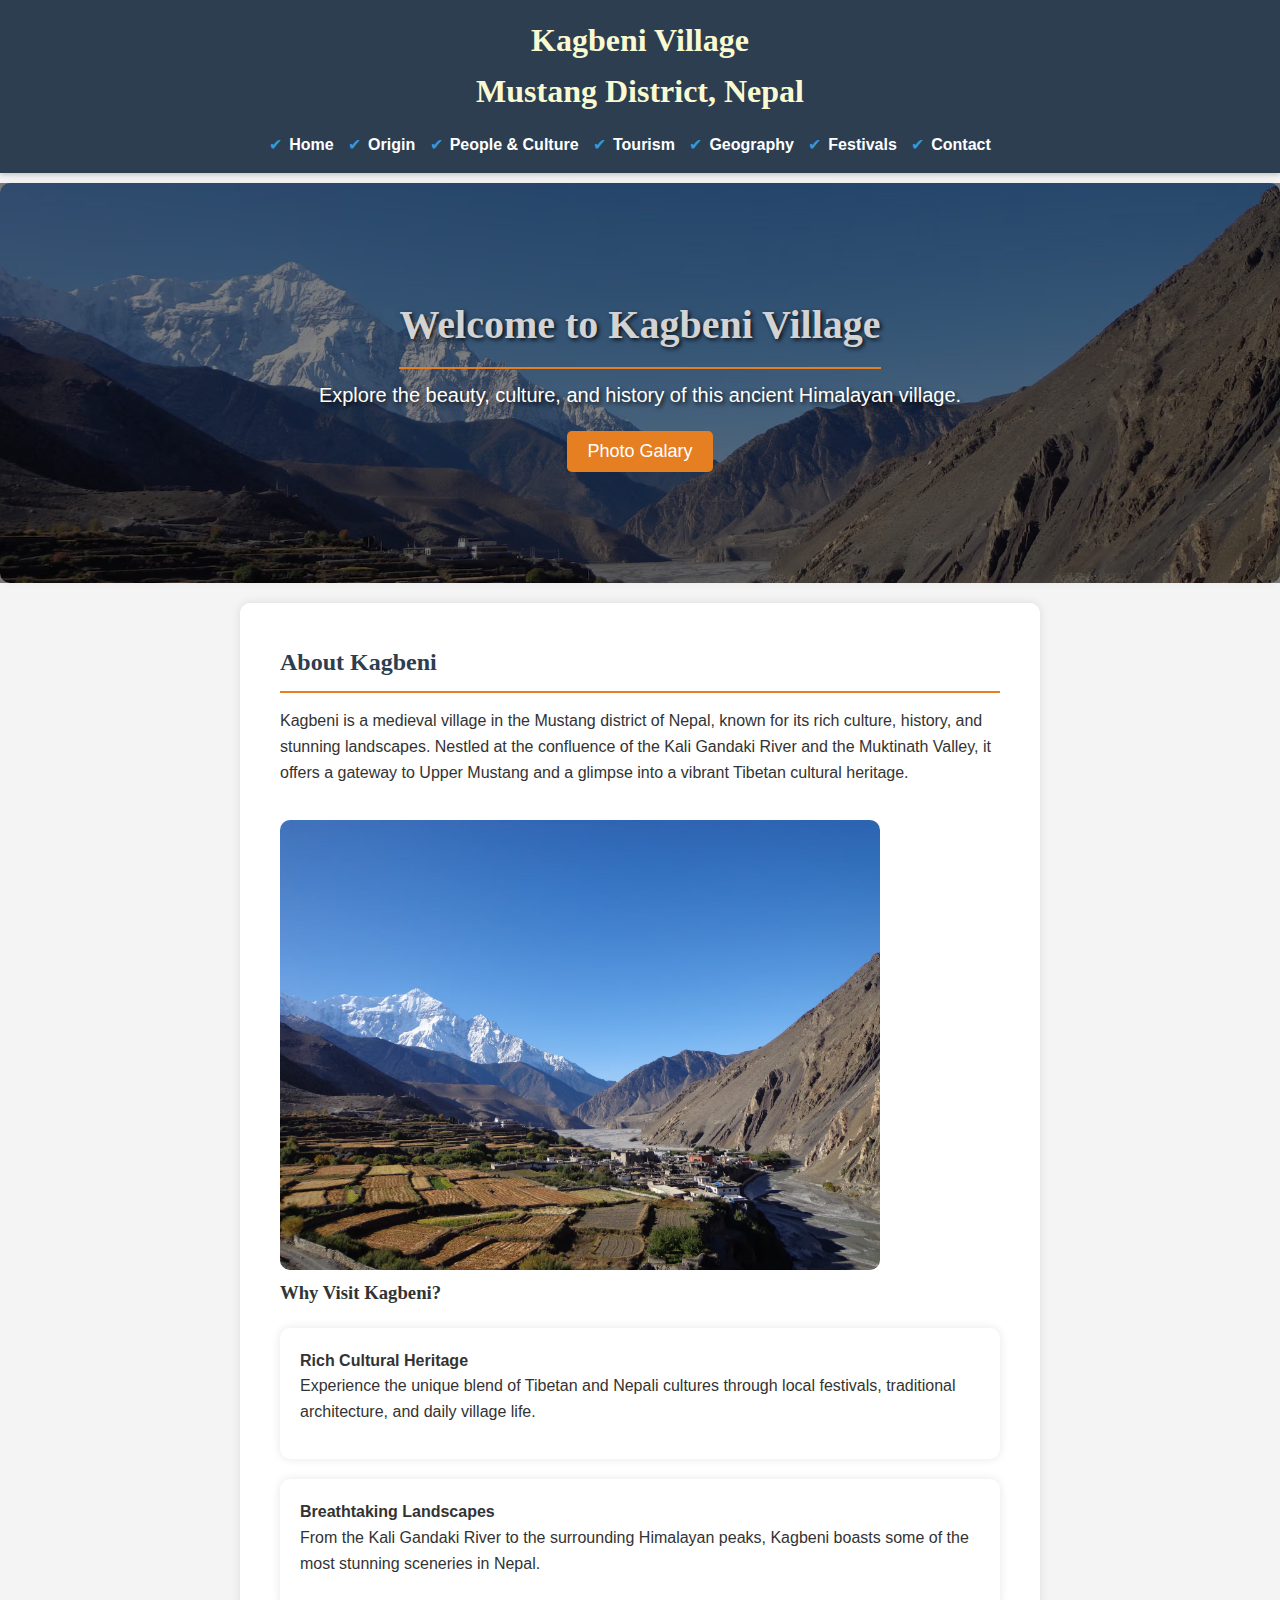
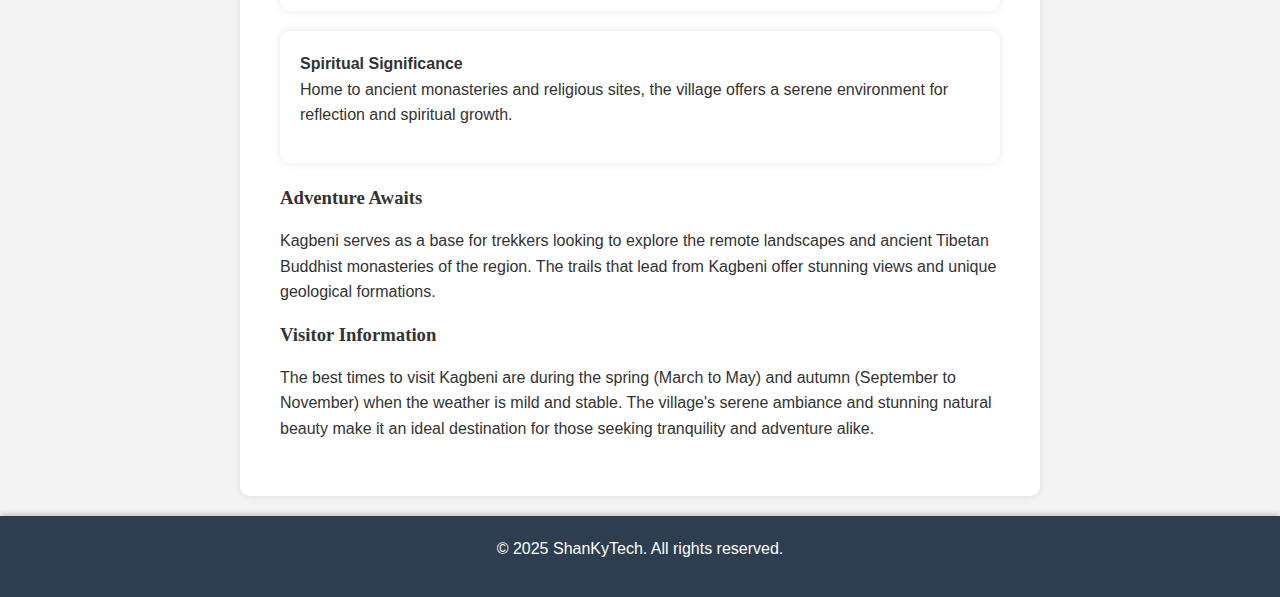
<file: index.html>
<!DOCTYPE html>
<html lang="en">
  <head>
    <meta charset="UTF-8" />
    <meta name="viewport" content="width=device-width, initial-scale=1.0" />
    <title>Kagbeni Village - Home</title>
    <link rel="stylesheet" href="styles.css" />
    <script defer src="script.js"></script>
  </head>

  <body>
    <header>
      <h1>Kagbeni Village <br> Mustang District, Nepal</h1>      
      <nav>
        <ul>
          <li><a href="index.html">Home</a></li>
          <li><a href="origin.html">Origin</a></li>
          <li><a href="people.html">People & Culture</a></li>
          <li><a href="tourism.html">Tourism</a></li>
          <li><a href="geography.html">Geography</a></li>
          <li><a href="festivals.html">Festivals</a></li>
          <li><a href="contact.html">Contact</a></li>
        </ul>
      </nav>
    </header>

    <section class="hero">
      <h2 class="welcome">Welcome to Kagbeni Village</h2>
      <p>
        Explore the beauty, culture, and history of this ancient Himalayan
        village.
      </p>
      <button onclick="location.href='learn-more.html'">Photo Galary</button>

    </section>

    <section id="content" class="fade-in">
      <h2>About Kagbeni</h2>
      <p>
        Kagbeni is a medieval village in the Mustang district of Nepal, known
        for its rich culture, history, and stunning landscapes. Nestled at the
        confluence of the Kali Gandaki River and the Muktinath Valley, it offers
        a gateway to Upper Mustang and a glimpse into a vibrant Tibetan cultural
        heritage.
      </p>
      <img src="images/kagbeni-bg.jpg" alt="Kagbeni Village View" />

      <h3>Why Visit Kagbeni?</h3>
      <div class="card">
        <h4>Rich Cultural Heritage</h4>
        <p>
          Experience the unique blend of Tibetan and Nepali cultures through
          local festivals, traditional architecture, and daily village life.
        </p>
      </div>

      <div class="card">
        <h4>Breathtaking Landscapes</h4>
        <p>
          From the Kali Gandaki River to the surrounding Himalayan peaks,
          Kagbeni boasts some of the most stunning sceneries in Nepal.
        </p>
      </div>

      <div class="card">
        <h4>Spiritual Significance</h4>
        <p>
          Home to ancient monasteries and religious sites, the village offers a
          serene environment for reflection and spiritual growth.
        </p>
      </div>

      <h3>Adventure Awaits</h3>
      <p>
        Kagbeni serves as a base for trekkers looking to explore the remote
        landscapes and ancient Tibetan Buddhist monasteries of the region. The
        trails that lead from Kagbeni offer stunning views and unique geological
        formations.
      </p>

      <h3>Visitor Information</h3>
      <p>
        The best times to visit Kagbeni are during the spring (March to May) and
        autumn (September to November) when the weather is mild and stable. The
        village's serene ambiance and stunning natural beauty make it an ideal
        destination for those seeking tranquility and adventure alike.
      </p>
    </section>

    <footer>
      <p>&copy; 2025 ShanKyTech. All rights reserved.</p>
    </footer>
  </body>
</html>
</file>
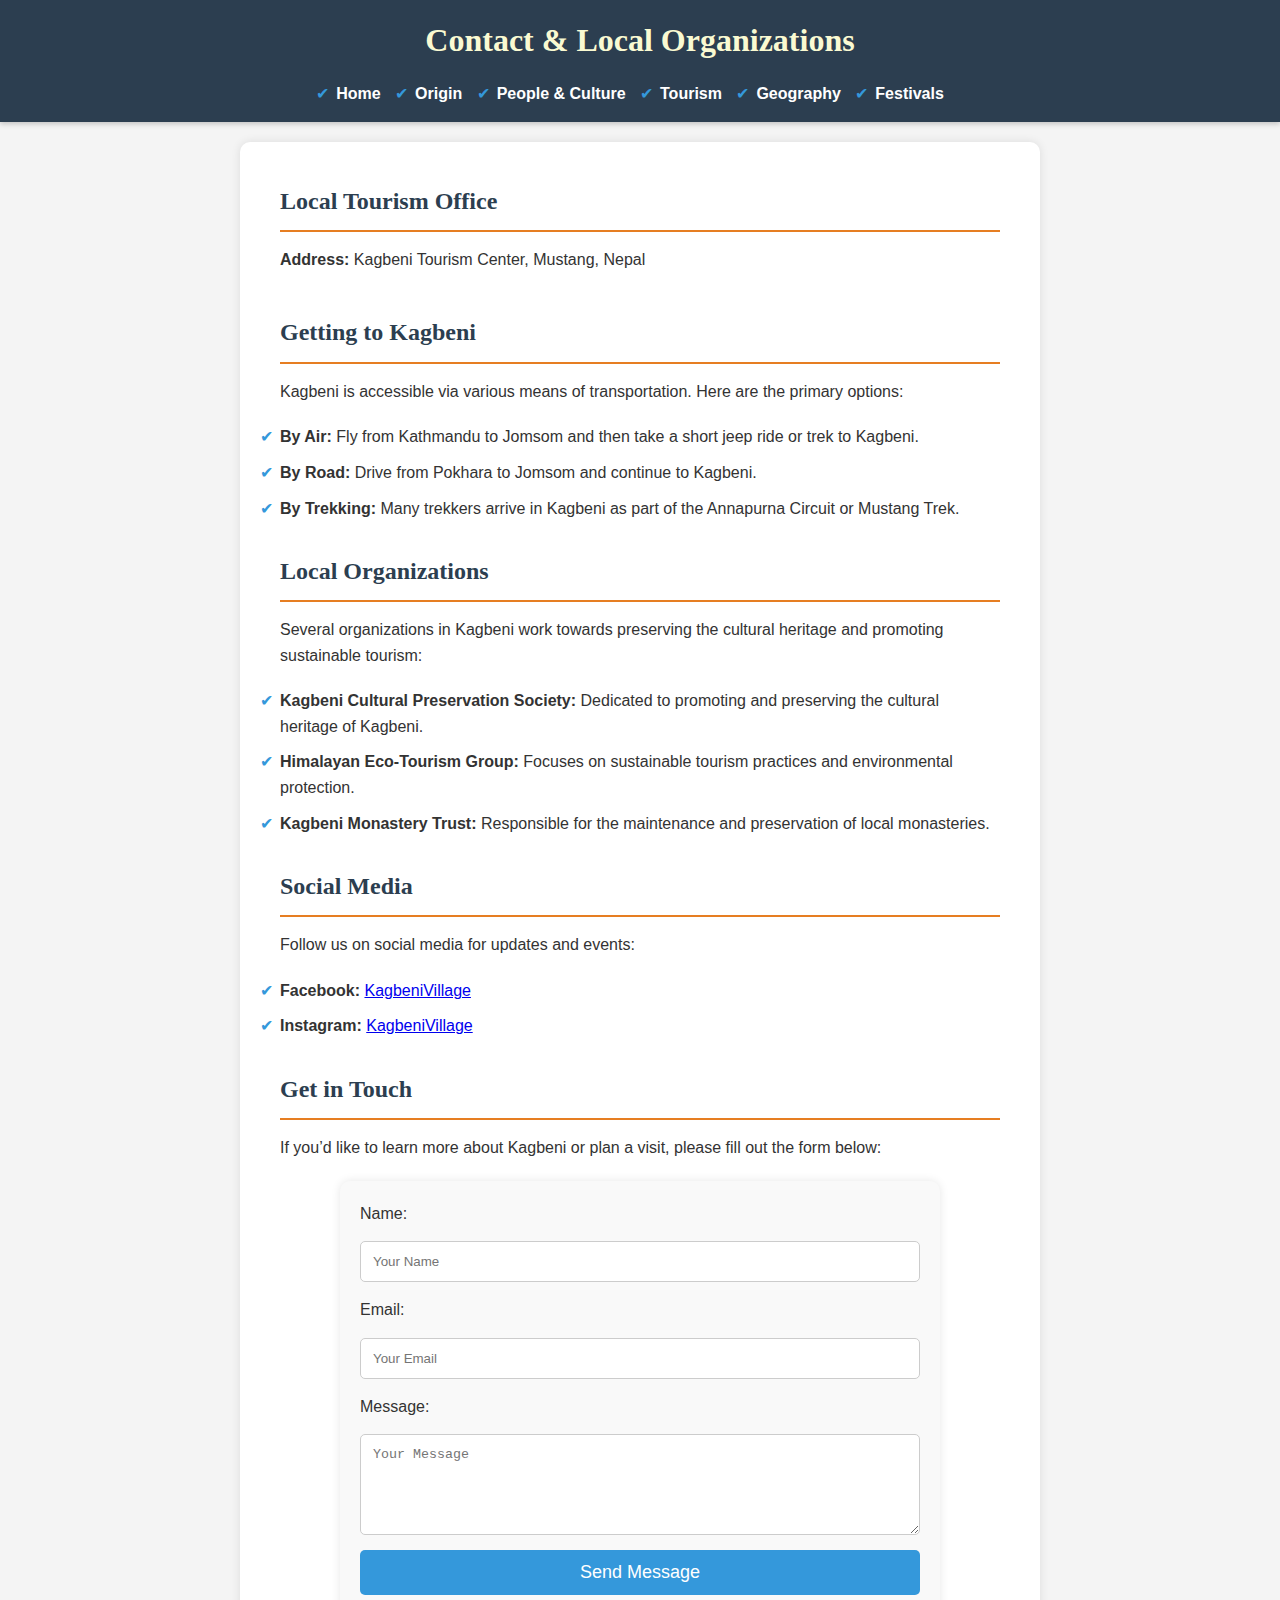
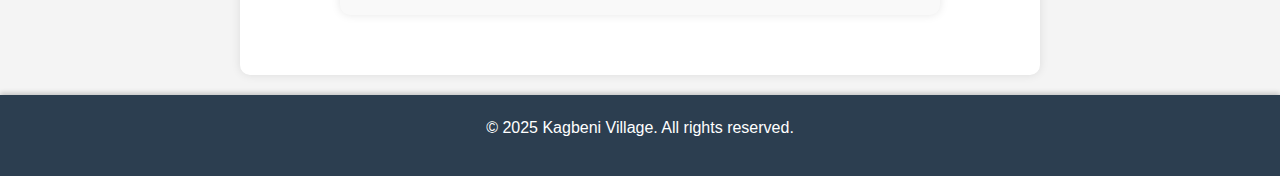
<file: contact.html>
<!DOCTYPE html>
<html lang="en">

<head>
    <meta charset="UTF-8">
    <meta name="viewport" content="width=device-width, initial-scale=1.0">
    <title>Kagbeni - Contact & Organizations</title>
    <link rel="stylesheet" href="styles.css">
    <style>
        /* Custom styles for the contact form */
        form {
            display: flex;
            flex-direction: column;
            gap: 15px; /* Space between form elements */
            max-width: 600px; /* Limit width for better readability */
            margin: 20px auto; /* Center the form */
            padding: 20px;
            background: #f9f9f9; /* Light background for the form */
            border-radius: 10px;
            box-shadow: 0 0 10px rgba(0, 0, 0, 0.1); /* Shadow for depth */
        }

        input, textarea {
            padding: 12px;
            border: 1px solid #ccc;
            border-radius: 5px;
            transition: border 0.3s ease;
        }

        input:focus, textarea:focus {
            border: 1px solid #3498db; /* Highlight border on focus */
            outline: none;
        }

        button {
            padding: 12px 20px;
            background: #3498db;
            color: white;
            border: none;
            border-radius: 5px;
            cursor: pointer;
            transition: background 0.3s ease;
        }

        button:hover {
            background: #2980b9; /* Darker shade on hover */
        }

        @media (max-width: 768px) {
            form {
                width: 90%; /* Full width on smaller screens */
            }
        }
    </style>
</head>

<body>
    <header>
        <h1>Contact & Local Organizations</h1>
        <nav>
            <ul>
                <li><a href="index.html">Home</a></li>
                <li><a href="origin.html">Origin</a></li>
                <li><a href="people.html">People & Culture</a></li>
                <li><a href="tourism.html">Tourism</a></li>
                <li><a href="geography.html">Geography</a></li>
                <li><a href="festivals.html">Festivals</a></li>
            </ul>
        </nav>
    </header>

    <section id="content" class="fade-in">
        <h2>Local Tourism Office</h2>
        <p><strong>Address:</strong> Kagbeni Tourism Center, Mustang, Nepal</p>
        <br>
        <h2>Getting to Kagbeni</h2>
      <p>
        Kagbeni is accessible via various means of transportation. Here are the
        primary options:
      </p>
      <ul>
        <li>
          <strong>By Air:</strong> Fly from Kathmandu to Jomsom and then take a
          short jeep ride or trek to Kagbeni.
        </li>
        <li>
          <strong>By Road:</strong> Drive from Pokhara to Jomsom and continue to
          Kagbeni.
        </li>
        <li>
          <strong>By Trekking:</strong> Many trekkers arrive in Kagbeni as part
          of the Annapurna Circuit or Mustang Trek.
        </li>
      </ul>
      <br>
      <h2>Local Organizations</h2>
      <p>
        Several organizations in Kagbeni work towards preserving the cultural
        heritage and promoting sustainable tourism:
      </p>
      <ul>
        <li>
          <strong>Kagbeni Cultural Preservation Society:</strong> Dedicated to
          promoting and preserving the cultural heritage of Kagbeni.
        </li>
        <li>
          <strong>Himalayan Eco-Tourism Group:</strong> Focuses on sustainable
          tourism practices and environmental protection.
        </li>
        <li>
          <strong>Kagbeni Monastery Trust:</strong> Responsible for the
          maintenance and preservation of local monasteries.
        </li>
      </ul>
      <br>
      <h2>Social Media</h2>
      <p>Follow us on social media for updates and events:</p>
      <ul>
        <li>
          <strong>Facebook:</strong>
          <a href="https://www.facebook.com/kagbenimustang/">KagbeniVillage</a>
        </li>
        <li>
          <strong>Instagram:</strong>
          <a href="https://www.instagram.com/explore/search/keyword/?q=kagbeni"
            >KagbeniVillage</a
          >
        </li>
      </ul>
      <br>
      <h2>Get in Touch</h2>
        <p>If you’d like to learn more about Kagbeni or plan a visit, please fill out the form below:</p>

        <form action="submit_form.php" method="POST">
            <label for="name">Name:</label>
            <input type="text" id="name" name="name" required placeholder="Your Name">

            <label for="email">Email:</label>
            <input type="email" id="email" name="email" required placeholder="Your Email">

            <label for="message">Message:</label>
            <textarea id="message" name="message" rows="5" required placeholder="Your Message"></textarea>

            <button type="submit">Send Message</button>
        </form>




    </section>

    <footer>
        <p>&copy; 2025 Kagbeni Village. All rights reserved.</p>
    </footer>
</body>

</html>
</file>
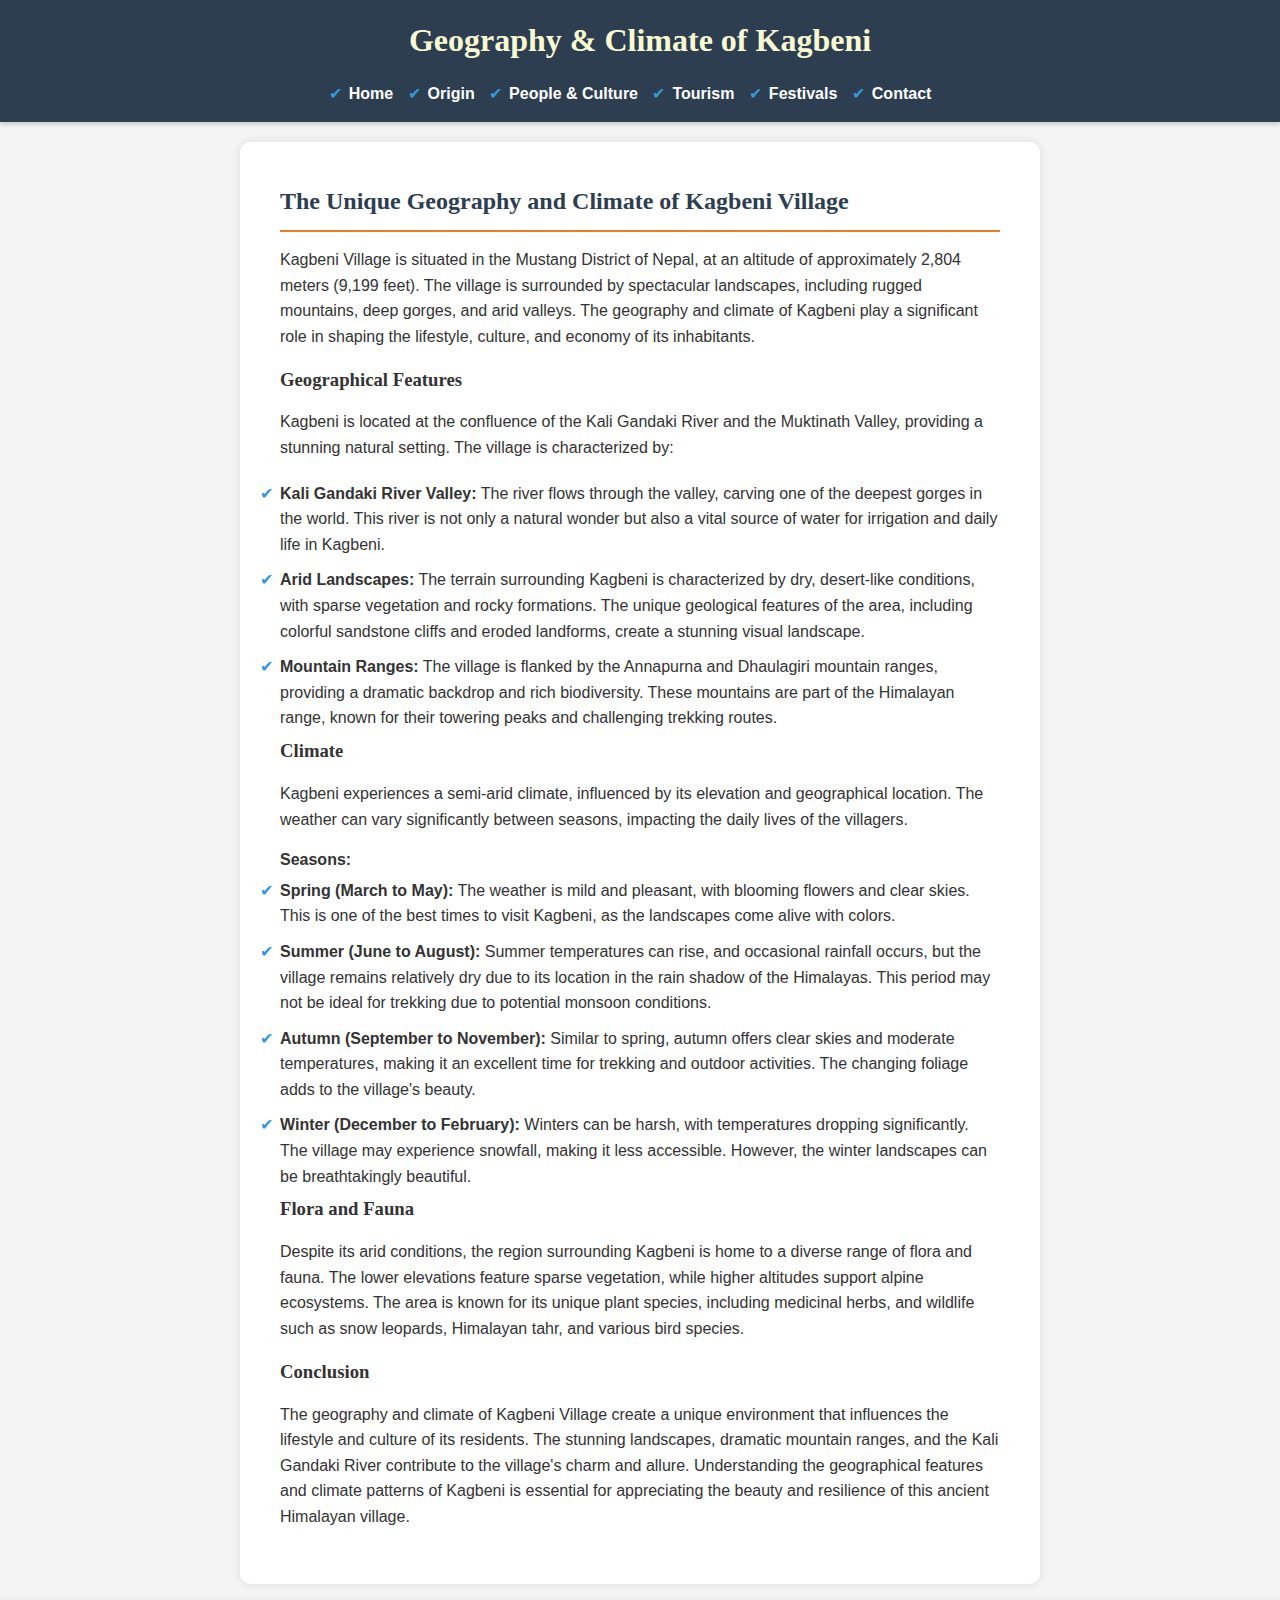
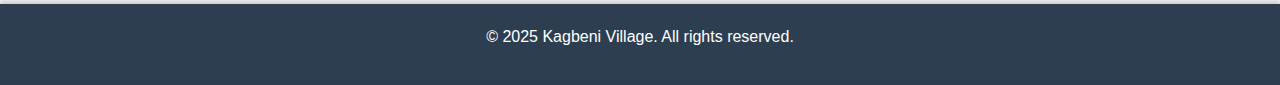
<file: geography.html>
<!DOCTYPE html>
<html lang="en">

<head>
    <meta charset="UTF-8">
    <meta name="viewport" content="width=device-width, initial-scale=1.0">
    <title>Kagbeni - Geography & Climate</title>
    <link rel="stylesheet" href="styles.css">
</head>

<body>
    <header>
        <h1>Geography & Climate of Kagbeni</h1>
        <nav>
            <ul>
                <li><a href="index.html">Home</a></li>
                <li><a href="origin.html">Origin</a></li>
                <li><a href="people.html">People & Culture</a></li>
                <li><a href="tourism.html">Tourism</a></li>
                <li><a href="festivals.html">Festivals</a></li>
                <li><a href="contact.html">Contact</a></li>
            </ul>
        </nav>
    </header>

    <section id="content" class="fade-in">
        <h2>The Unique Geography and Climate of Kagbeni Village</h2>
        <p>Kagbeni Village is situated in the Mustang District of Nepal, at an altitude of approximately 2,804 meters (9,199 feet). The village is surrounded by spectacular landscapes, including rugged mountains, deep gorges, and arid valleys. The geography and climate of Kagbeni play a significant role in shaping the lifestyle, culture, and economy of its inhabitants.</p>

        <h3>Geographical Features</h3>
        <p>Kagbeni is located at the confluence of the Kali Gandaki River and the Muktinath Valley, providing a stunning natural setting. The village is characterized by:</p>
        <ul>
            <li><strong>Kali Gandaki River Valley:</strong> The river flows through the valley, carving one of the deepest gorges in the world. This river is not only a natural wonder but also a vital source of water for irrigation and daily life in Kagbeni.</li>
            <li><strong>Arid Landscapes:</strong> The terrain surrounding Kagbeni is characterized by dry, desert-like conditions, with sparse vegetation and rocky formations. The unique geological features of the area, including colorful sandstone cliffs and eroded landforms, create a stunning visual landscape.</li>
            <li><strong>Mountain Ranges:</strong> The village is flanked by the Annapurna and Dhaulagiri mountain ranges, providing a dramatic backdrop and rich biodiversity. These mountains are part of the Himalayan range, known for their towering peaks and challenging trekking routes.</li>
        </ul>

        <h3>Climate</h3>
        <p>Kagbeni experiences a semi-arid climate, influenced by its elevation and geographical location. The weather can vary significantly between seasons, impacting the daily lives of the villagers.</p>
        <h4>Seasons:</h4>
        <ul>
            <li><strong>Spring (March to May):</strong> The weather is mild and pleasant, with blooming flowers and clear skies. This is one of the best times to visit Kagbeni, as the landscapes come alive with colors.</li>
            <li><strong>Summer (June to August):</strong> Summer temperatures can rise, and occasional rainfall occurs, but the village remains relatively dry due to its location in the rain shadow of the Himalayas. This period may not be ideal for trekking due to potential monsoon conditions.</li>
            <li><strong>Autumn (September to November):</strong> Similar to spring, autumn offers clear skies and moderate temperatures, making it an excellent time for trekking and outdoor activities. The changing foliage adds to the village's beauty.</li>
            <li><strong>Winter (December to February):</strong> Winters can be harsh, with temperatures dropping significantly. The village may experience snowfall, making it less accessible. However, the winter landscapes can be breathtakingly beautiful.</li>
        </ul>

        <h3>Flora and Fauna</h3>
        <p>Despite its arid conditions, the region surrounding Kagbeni is home to a diverse range of flora and fauna. The lower elevations feature sparse vegetation, while higher altitudes support alpine ecosystems. The area is known for its unique plant species, including medicinal herbs, and wildlife such as snow leopards, Himalayan tahr, and various bird species.</p>

        <h3>Conclusion</h3>
        <p>The geography and climate of Kagbeni Village create a unique environment that influences the lifestyle and culture of its residents. The stunning landscapes, dramatic mountain ranges, and the Kali Gandaki River contribute to the village's charm and allure. Understanding the geographical features and climate patterns of Kagbeni is essential for appreciating the beauty and resilience of this ancient Himalayan village.</p>
    </section>

    <footer>
        <p>&copy; 2025 Kagbeni Village. All rights reserved.</p>
    </footer>
</body>

</html>
</file>
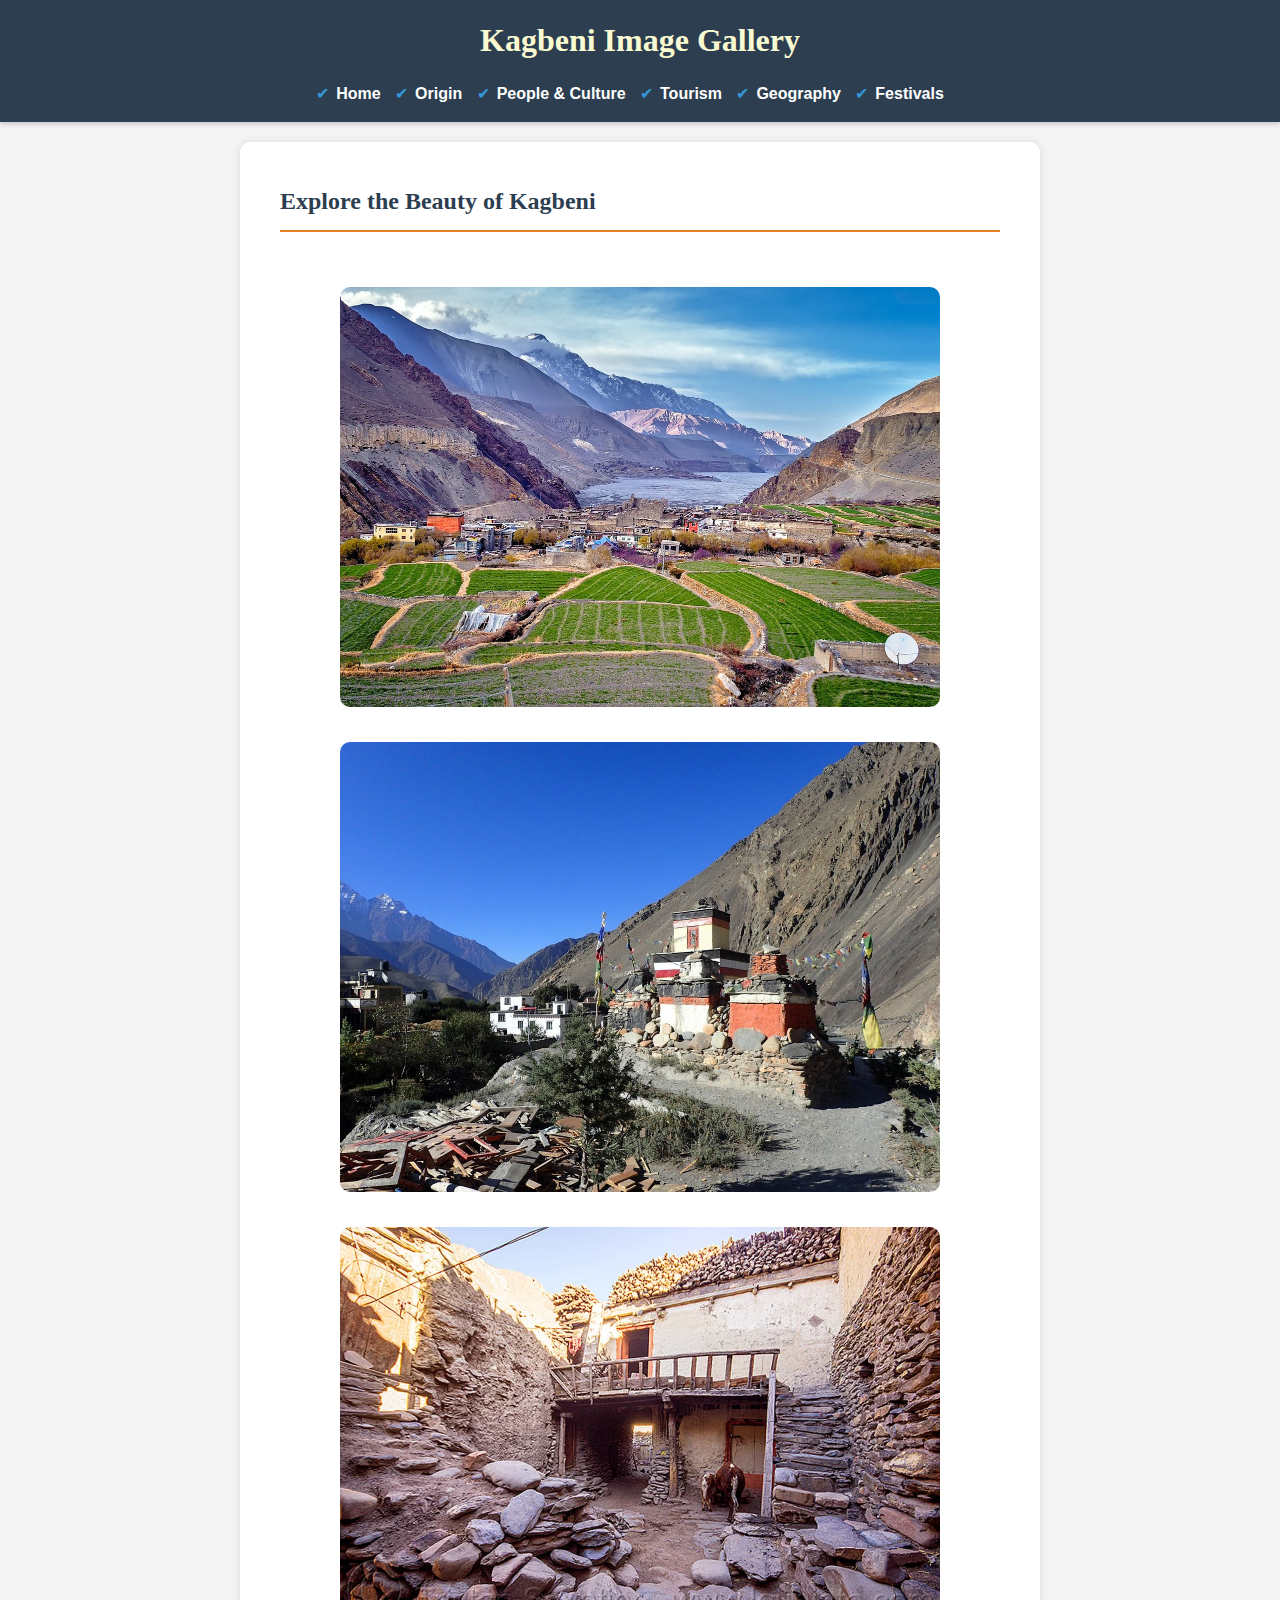
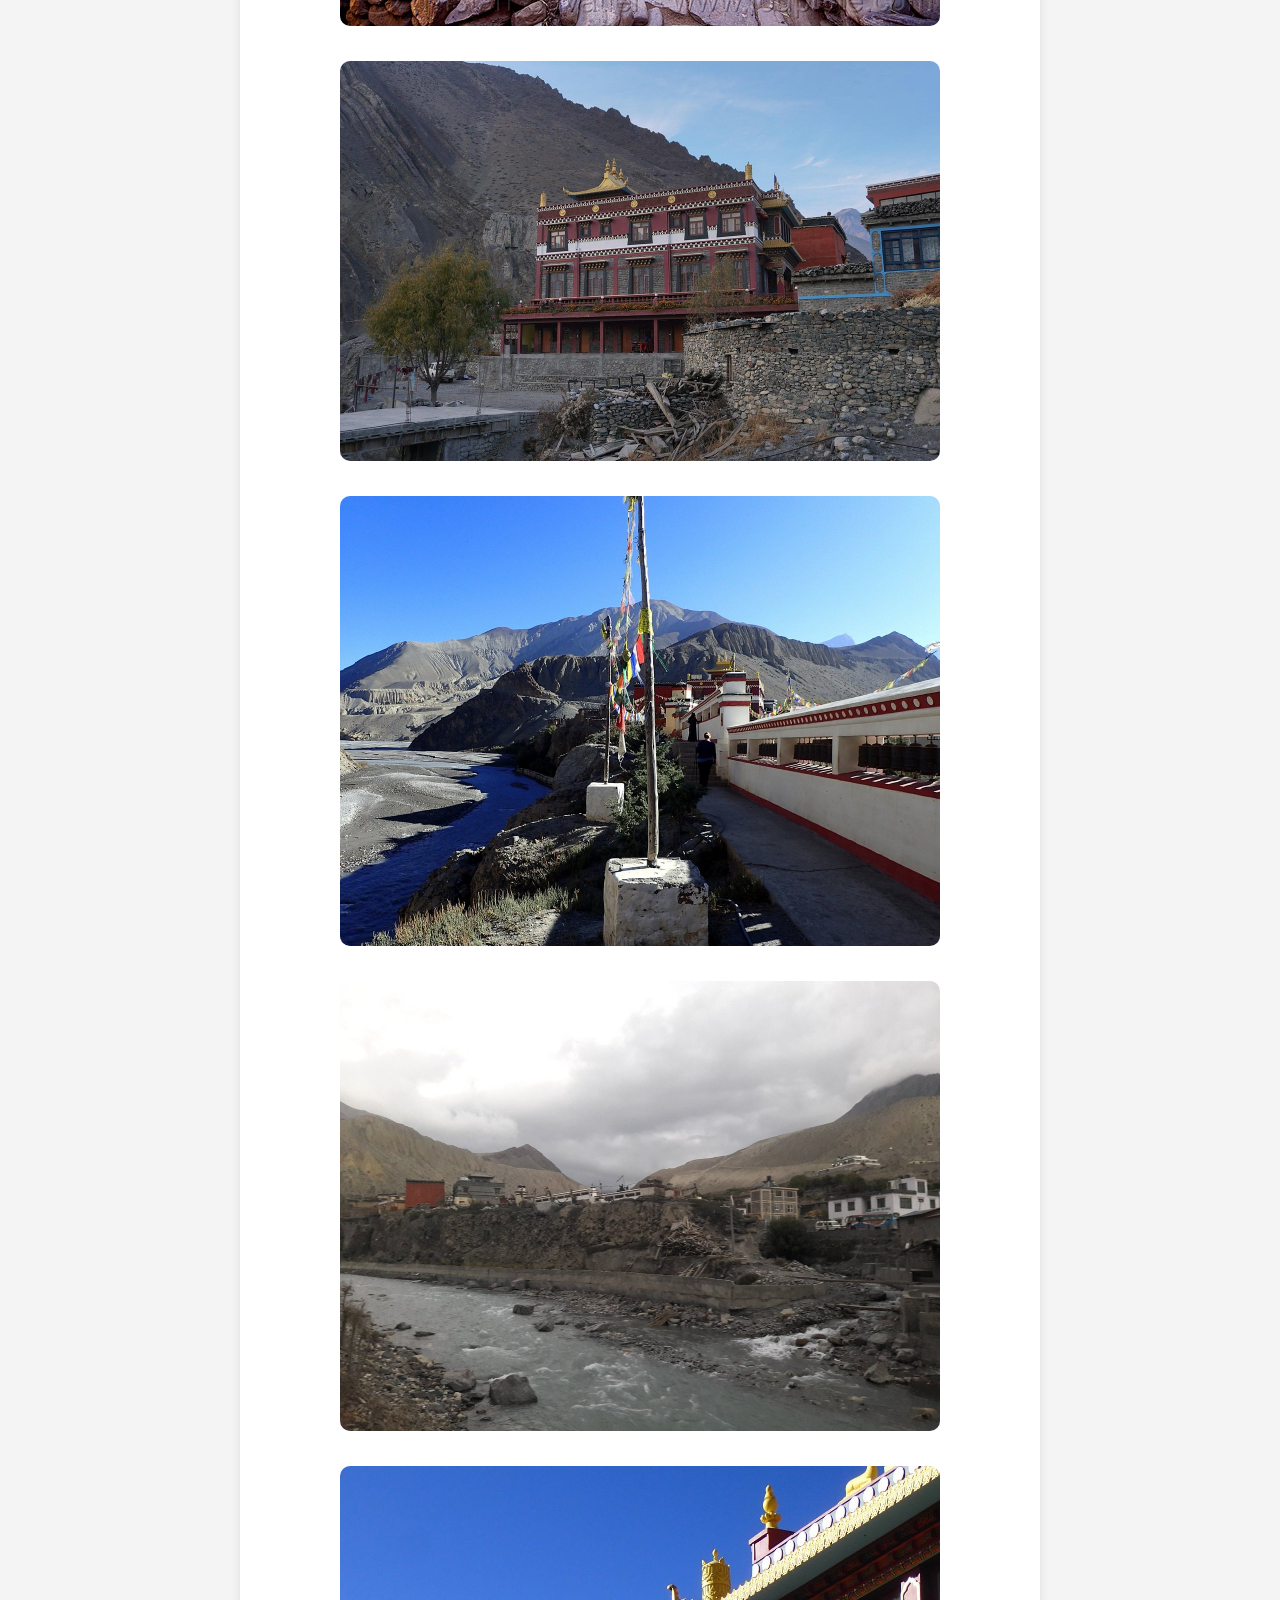
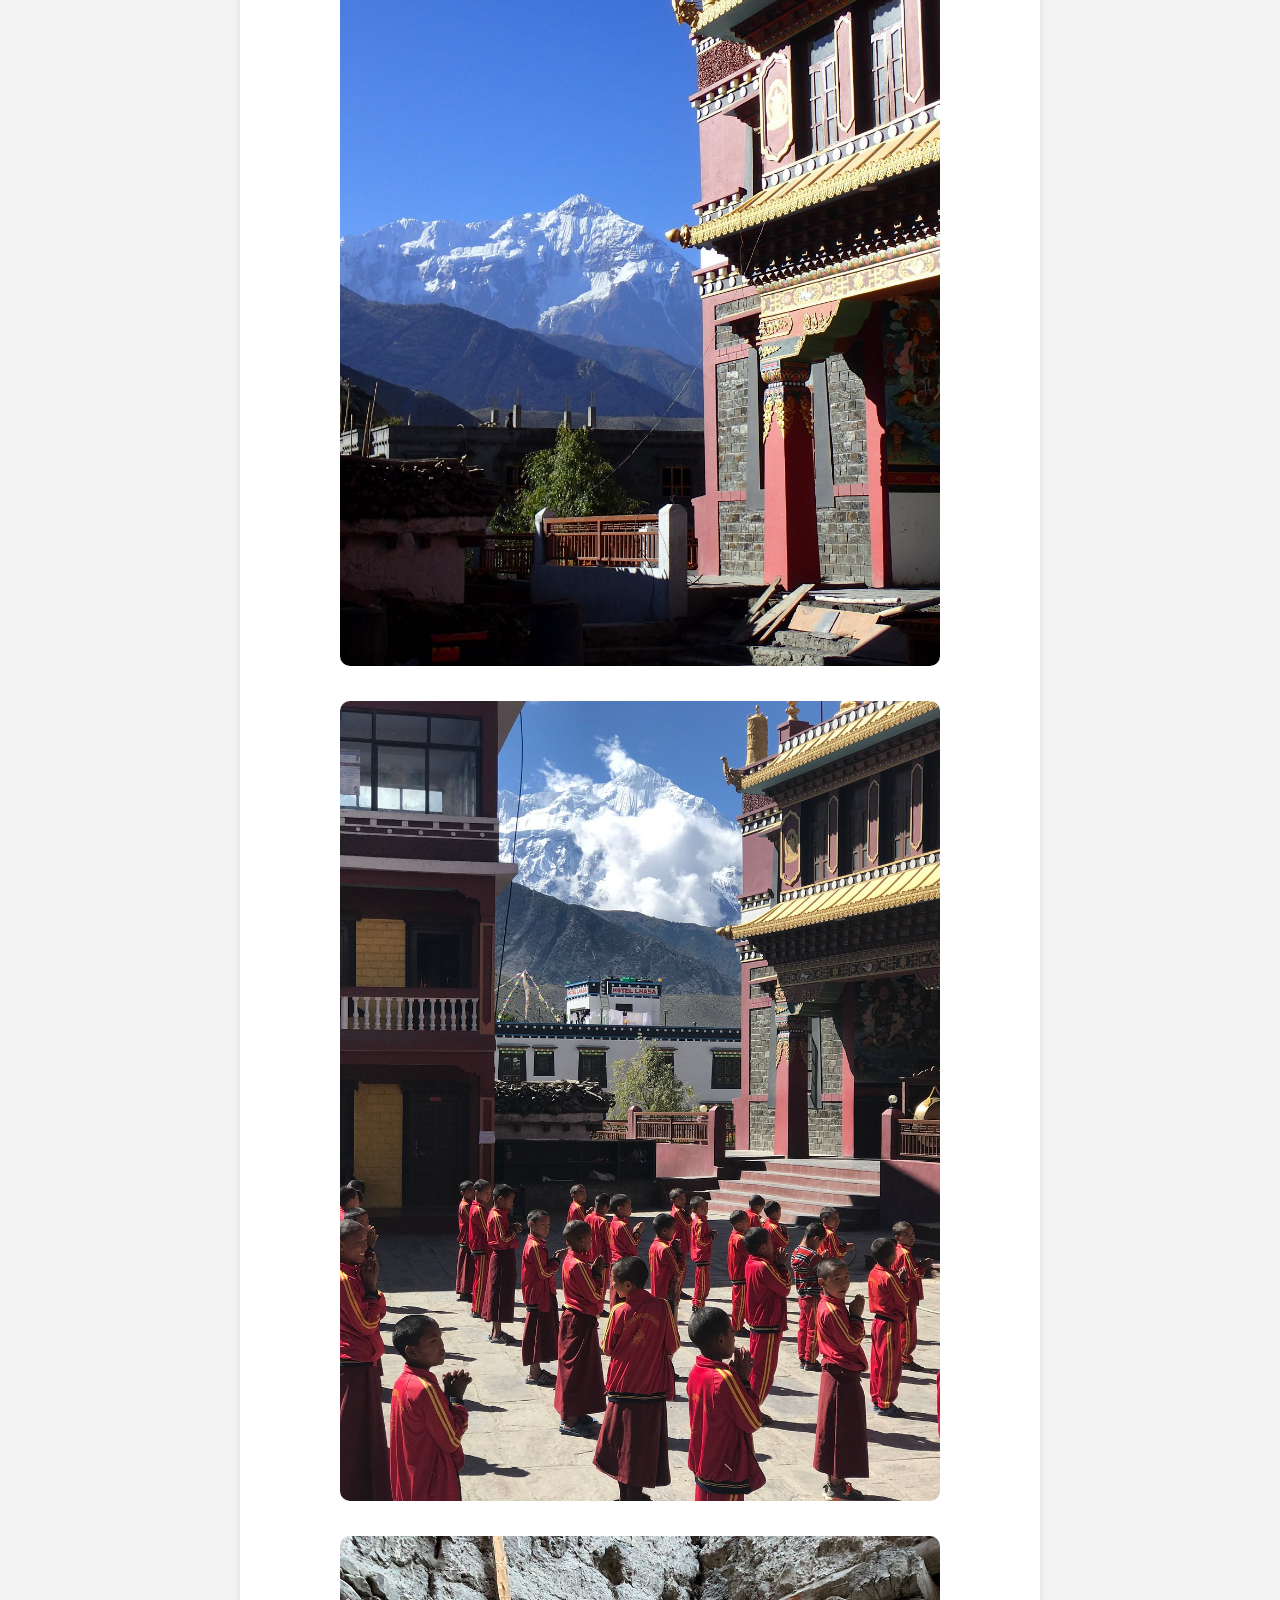
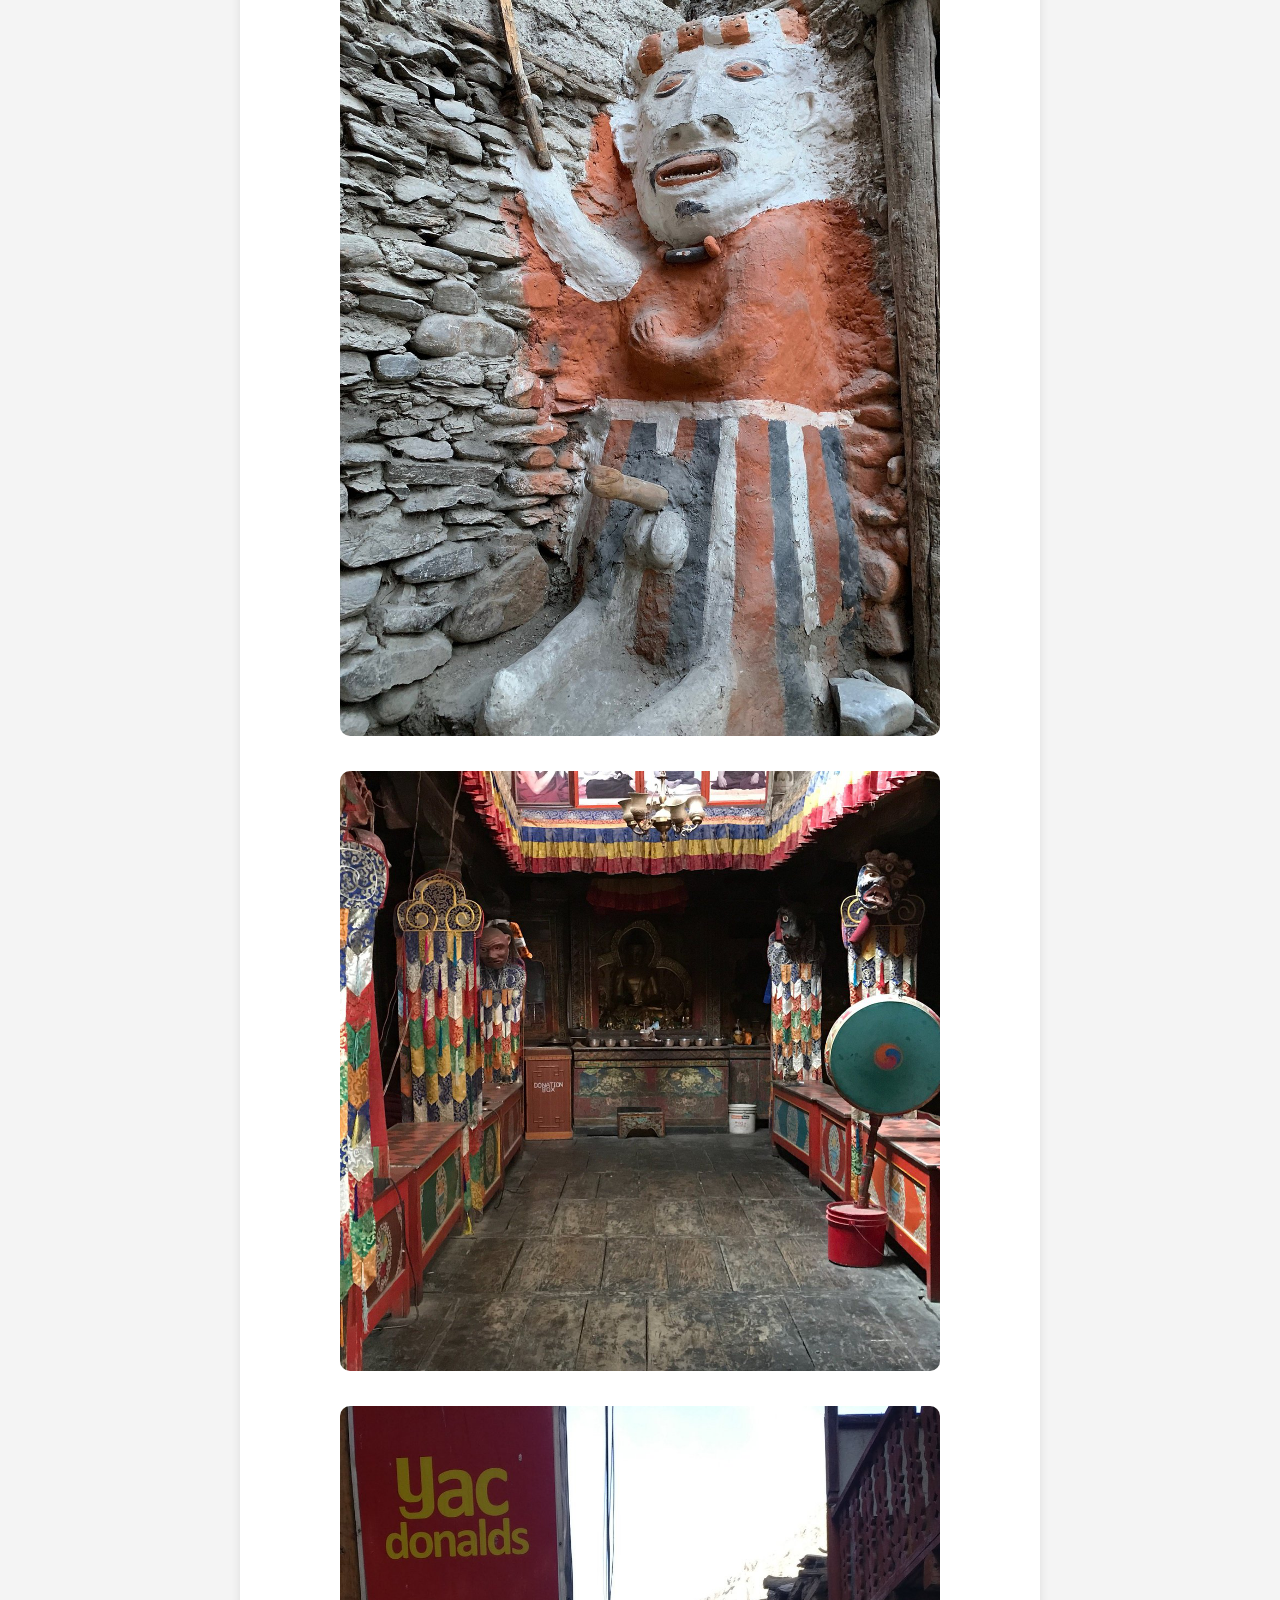
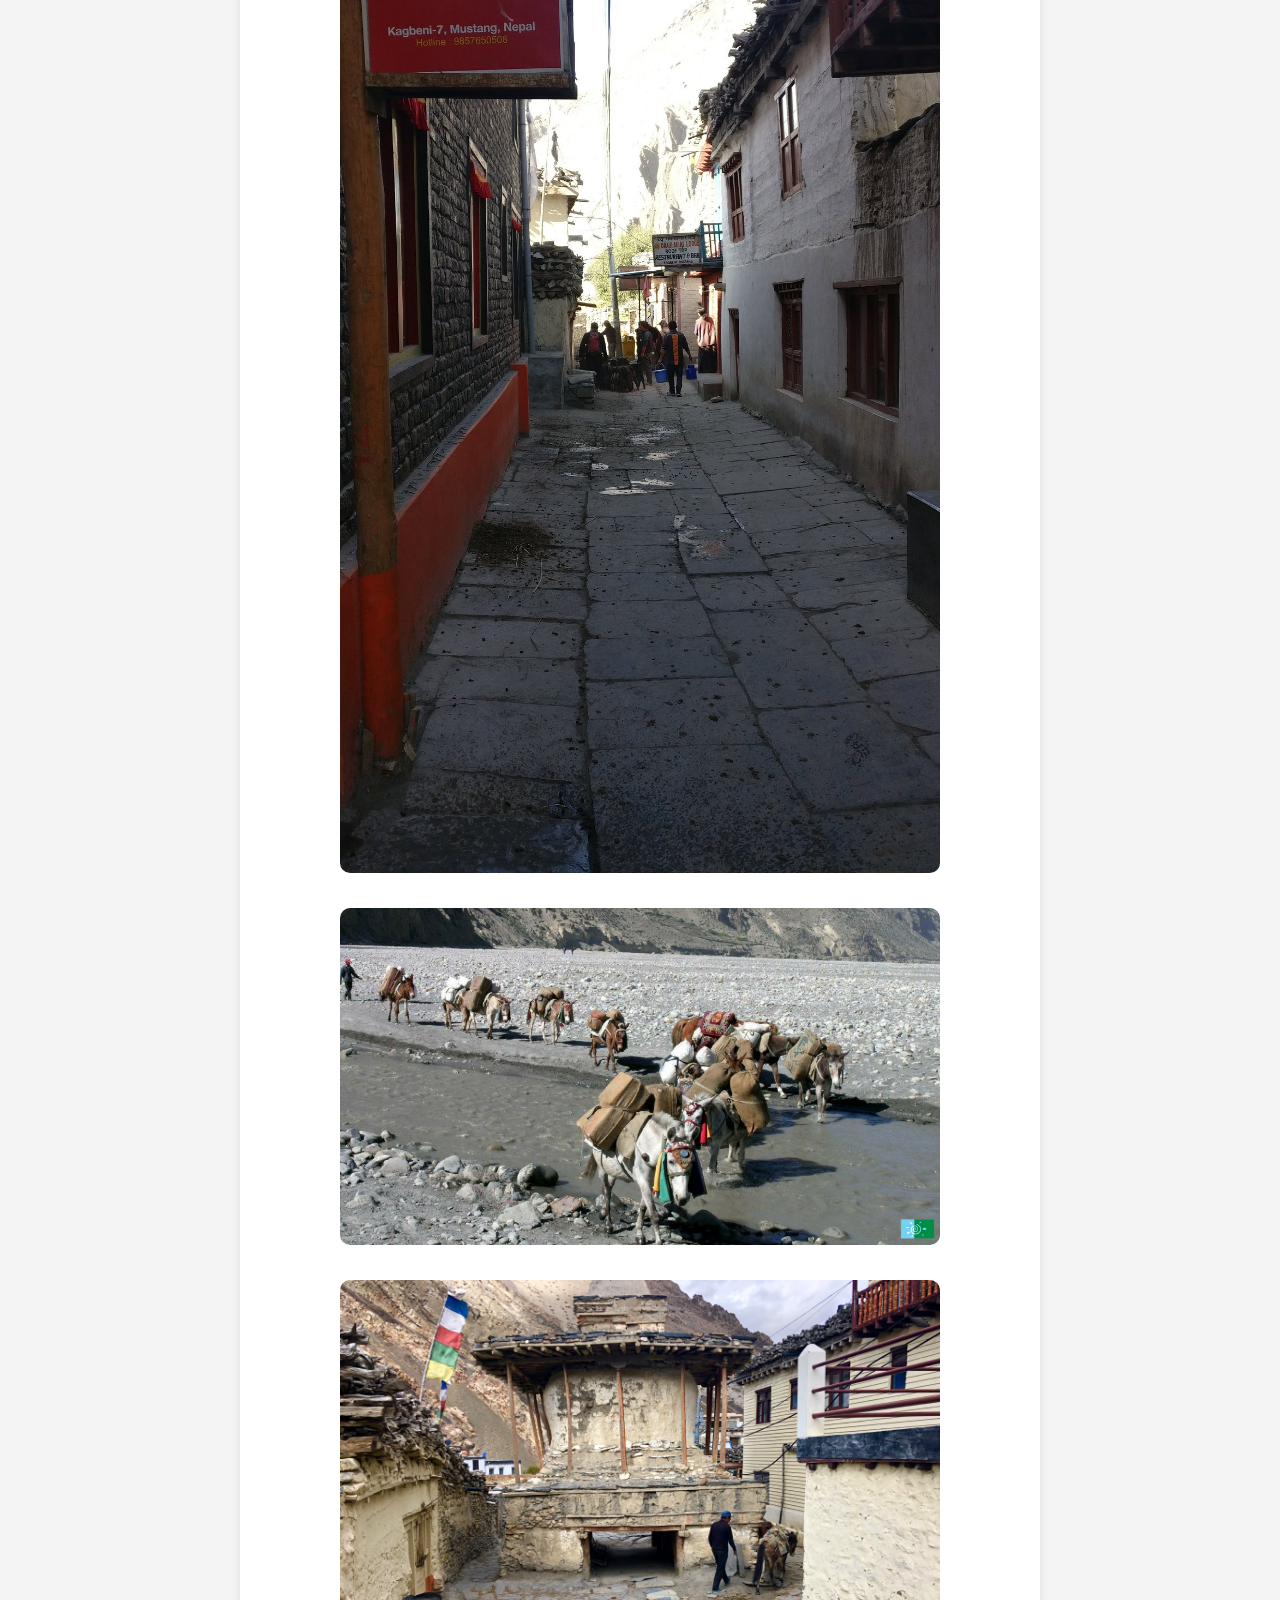
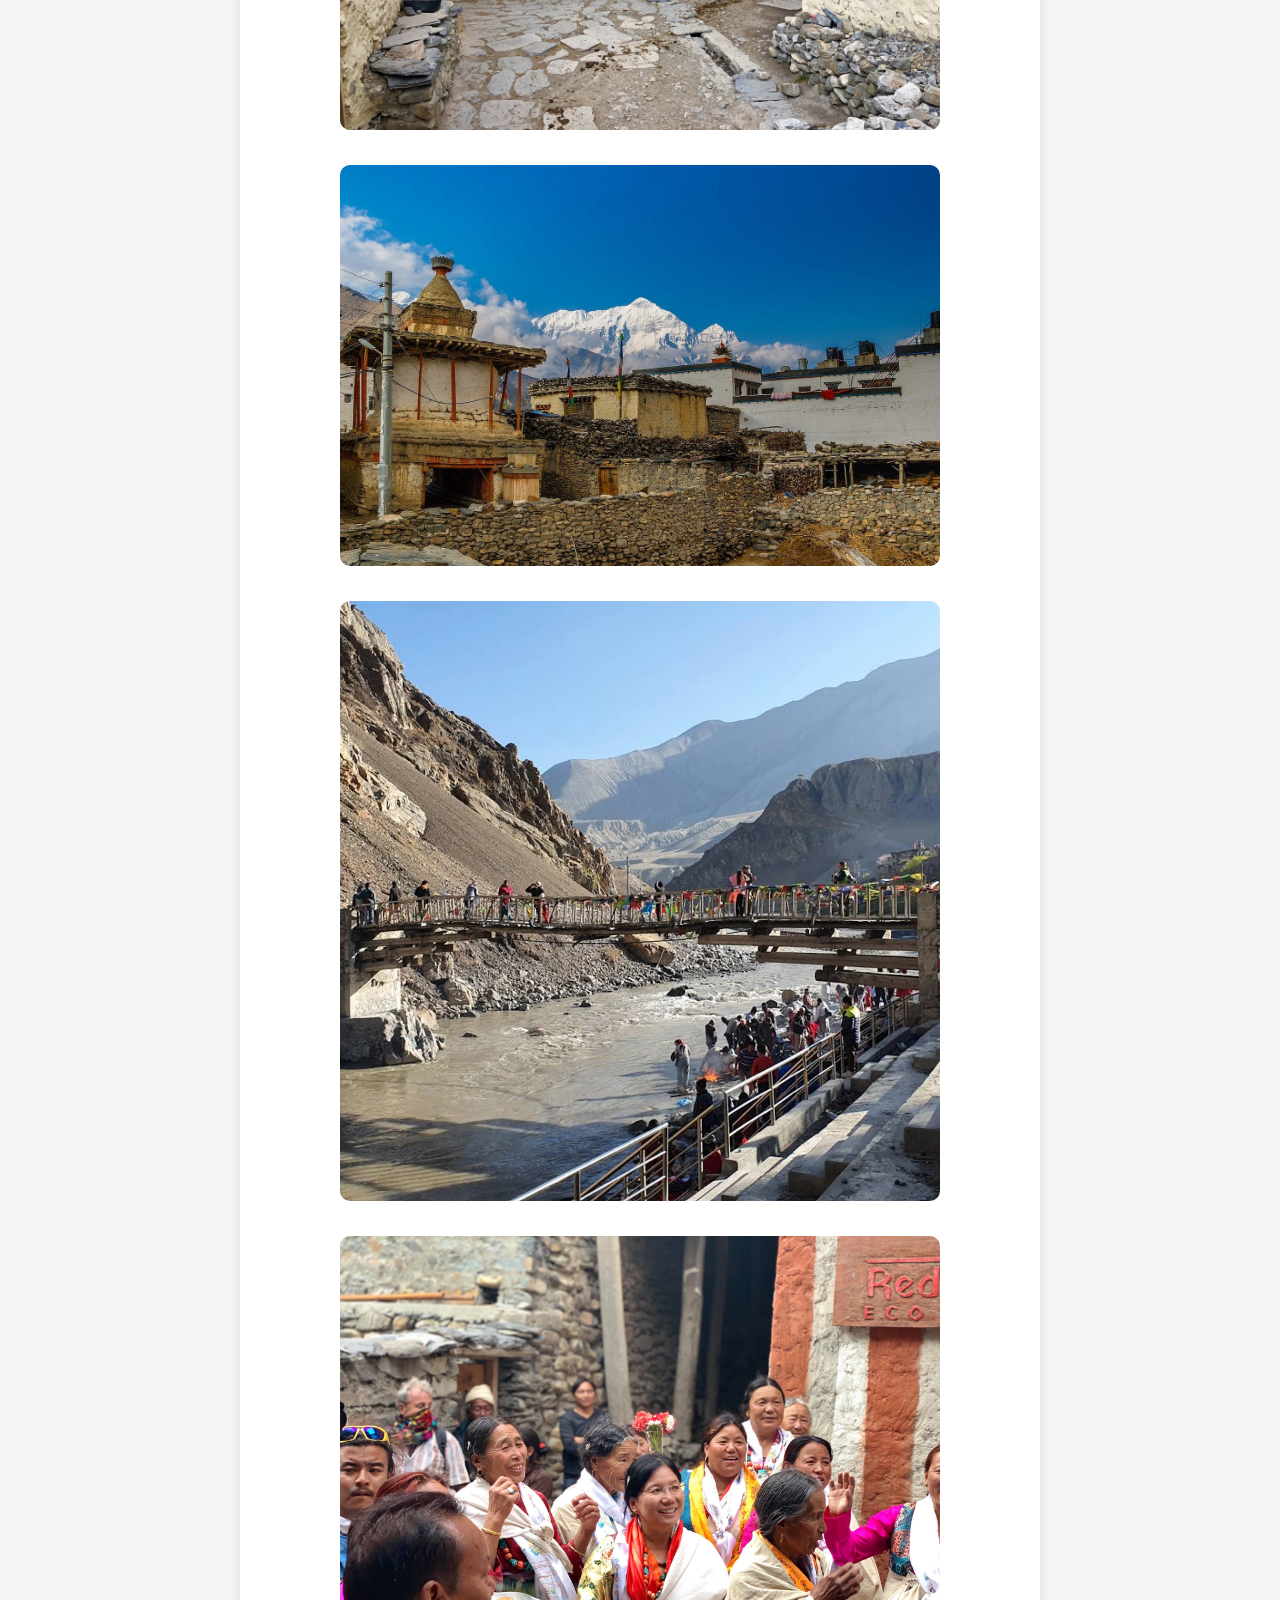
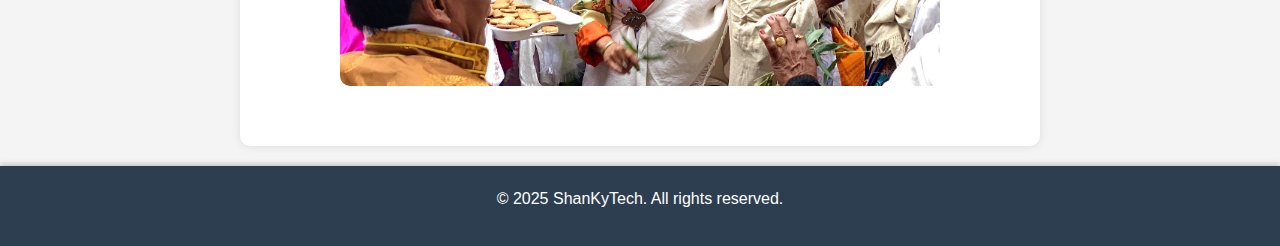
<file: learn-more.html>
<!DOCTYPE html>
<html lang="en">

<head>
    <meta charset="UTF-8">
    <meta name="viewport" content="width=device-width, initial-scale=1.0">
    <title>Kagbeni Images Gallery</title>
    <link rel="stylesheet" href="styles.css">
    <style>
        
    </style>
</head>

<body>
    <header>
        <h1>Kagbeni Image Gallery</h1>
        <nav>
            <ul>
                <li><a href="index.html">Home</a></li>
                <li><a href="origin.html">Origin</a></li>
                <li><a href="people.html">People & Culture</a></li>
                <li><a href="tourism.html">Tourism</a></li>
                <li><a href="geography.html">Geography</a></li>
                <li><a href="festivals.html">Festivals</a></li>
            </ul>
        </nav>
    </header>

    <section id="content" class="fade-in">
        <h2>Explore the Beauty of Kagbeni</h2>
        <div class="gallery">
            <img src="images/kagbeni1.jpg" alt="Kagbeni Village View" onclick="openModal(this.src)">
            <img src="images/kagbeni2.jpg" alt="Kagbeni Landscape" onclick="openModal(this.src)">
            <img src="images/kagbeni3.jpg" alt="Kagbeni Culture" onclick="openModal(this.src)">
            <img src="images/kagbeni4.jpg" alt="Kagbeni Festival" onclick="openModal(this.src)">
            <img src="images/kagbeni5.jpg" alt="Kagbeni People" onclick="openModal(this.src)">
            <img src="images/kagbeni6.jpg" alt="Kagbeni Nature" onclick="openModal(this.src)">
            <img src="images/kagbeni7.jpg" alt="Kagbeni Village View" onclick="openModal(this.src)">
            <img src="images/kagbeni8.jpg" alt="Kagbeni Landscape" onclick="openModal(this.src)">
            <img src="images/kagbeni9.jpg" alt="Kagbeni Culture" onclick="openModal(this.src)">
            <img src="images/kagbeni10.jpg" alt="Kagbeni Festival" onclick="openModal(this.src)">
            <img src="images/kagbeni11.jpg" alt="Kagbeni People" onclick="openModal(this.src)">
            <img src="images/kagbeni12.jpg" alt="Kagbeni Nature" onclick="openModal(this.src)">
            <img src="images/kagbeni13.jpg" alt="Kagbeni Village View" onclick="openModal(this.src)">
            <img src="images/kagbeni14.jpg" alt="Kagbeni Landscape" onclick="openModal(this.src)">
            <img src="images/kagbeni15.jpg" alt="Kagbeni Culture" onclick="openModal(this.src)">
            <img src="images/kagbeni16.jpg" alt="Kagbeni Festival" onclick="openModal(this.src)">
            <!-- Add more images as needed -->
        </div>

        <!-- Modal for full-size image -->
        <div id="myModal" class="modal">
            <span class="close" onclick="closeModal()">&times;</span>
            <img class="modal-content" id="img01" alt="">
        </div>
    </section>

    <footer>
        <p>&copy; 2025 ShanKyTech. All rights reserved.</p>
    </footer>

</body>
</html>
</file>
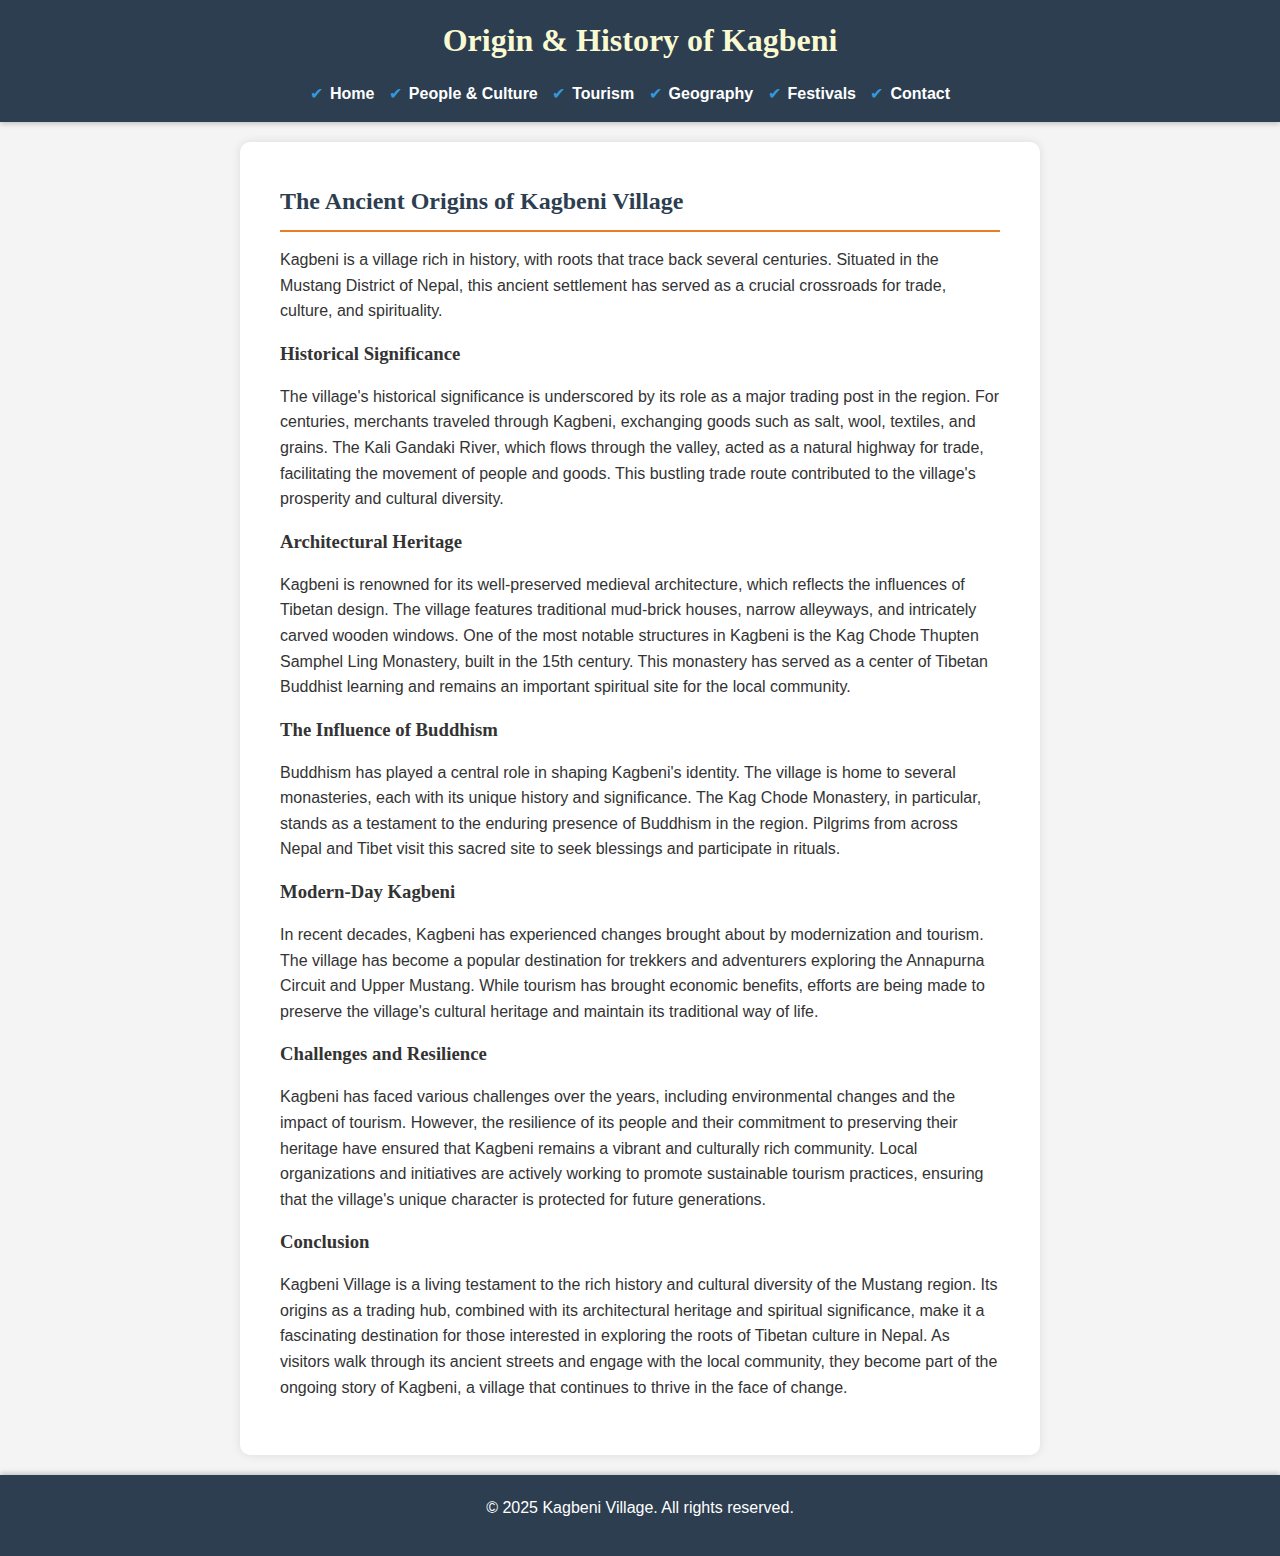
<file: origin.html>
<!DOCTYPE html>
<html lang="en">

<head>
    <meta charset="UTF-8">
    <meta name="viewport" content="width=device-width, initial-scale=1.0">
    <title>Kagbeni - Origin & History</title>
    <link rel="stylesheet" href="styles.css">
</head>

<body>
    <header>
        <h1>Origin & History of Kagbeni</h1>
        <nav>
            <ul>
                <li><a href="index.html">Home</a></li>
                <li><a href="people.html">People & Culture</a></li>
                <li><a href="tourism.html">Tourism</a></li>
                <li><a href="geography.html">Geography</a></li>
                <li><a href="festivals.html">Festivals</a></li>
                <li><a href="contact.html">Contact</a></li>
            </ul>
        </nav>
    </header>

    <section id="content" class="fade-in">
        <h2>The Ancient Origins of Kagbeni Village</h2>
        <p>Kagbeni is a village rich in history, with roots that trace back several centuries. Situated in the Mustang District of Nepal, this ancient settlement has served as a crucial crossroads for trade, culture, and spirituality.</p>

        <h3>Historical Significance</h3>
        <p>The village's historical significance is underscored by its role as a major trading post in the region. For centuries, merchants traveled through Kagbeni, exchanging goods such as salt, wool, textiles, and grains. The Kali Gandaki River, which flows through the valley, acted as a natural highway for trade, facilitating the movement of people and goods. This bustling trade route contributed to the village's prosperity and cultural diversity.</p>

        <h3>Architectural Heritage</h3>
        <p>Kagbeni is renowned for its well-preserved medieval architecture, which reflects the influences of Tibetan design. The village features traditional mud-brick houses, narrow alleyways, and intricately carved wooden windows. One of the most notable structures in Kagbeni is the Kag Chode Thupten Samphel Ling Monastery, built in the 15th century. This monastery has served as a center of Tibetan Buddhist learning and remains an important spiritual site for the local community.</p>

        <h3>The Influence of Buddhism</h3>
        <p>Buddhism has played a central role in shaping Kagbeni's identity. The village is home to several monasteries, each with its unique history and significance. The Kag Chode Monastery, in particular, stands as a testament to the enduring presence of Buddhism in the region. Pilgrims from across Nepal and Tibet visit this sacred site to seek blessings and participate in rituals.</p>

        <h3>Modern-Day Kagbeni</h3>
        <p>In recent decades, Kagbeni has experienced changes brought about by modernization and tourism. The village has become a popular destination for trekkers and adventurers exploring the Annapurna Circuit and Upper Mustang. While tourism has brought economic benefits, efforts are being made to preserve the village's cultural heritage and maintain its traditional way of life.</p>

        <h3>Challenges and Resilience</h3>
        <p>Kagbeni has faced various challenges over the years, including environmental changes and the impact of tourism. However, the resilience of its people and their commitment to preserving their heritage have ensured that Kagbeni remains a vibrant and culturally rich community. Local organizations and initiatives are actively working to promote sustainable tourism practices, ensuring that the village's unique character is protected for future generations.</p>

        <h3>Conclusion</h3>
        <p>Kagbeni Village is a living testament to the rich history and cultural diversity of the Mustang region. Its origins as a trading hub, combined with its architectural heritage and spiritual significance, make it a fascinating destination for those interested in exploring the roots of Tibetan culture in Nepal. As visitors walk through its ancient streets and engage with the local community, they become part of the ongoing story of Kagbeni, a village that continues to thrive in the face of change.</p>
    </section>

    <footer>
        <p>&copy; 2025 Kagbeni Village. All rights reserved.</p>
    </footer>
</body>

</html>
</file>
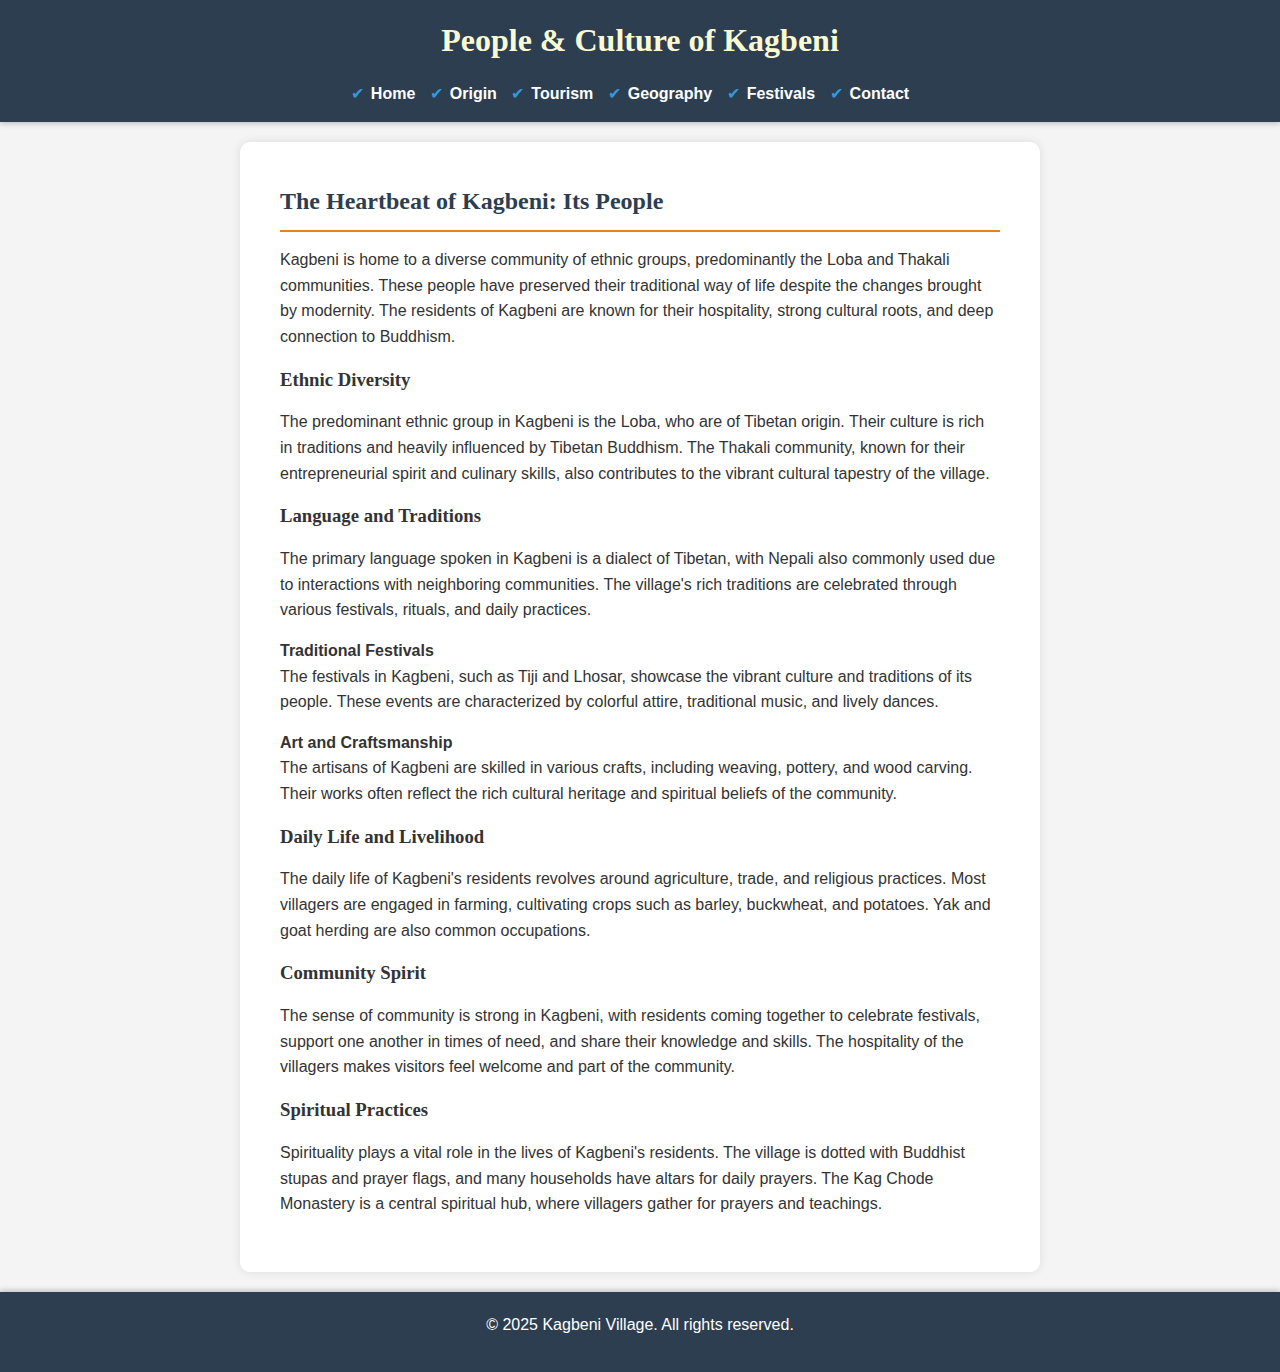
<file: people.html>
<!DOCTYPE html>
<html lang="en">
  <head>
    <meta charset="UTF-8" />
    <meta name="viewport" content="width=device-width, initial-scale=1.0" />
    <title>Kagbeni - People & Culture</title>
    <link rel="stylesheet" href="styles.css" />
  </head>

  <body>
    <header>
      <h1>People & Culture of Kagbeni</h1>
      <nav>
        <ul>
          <li><a href="index.html">Home</a></li>
          <li><a href="origin.html">Origin</a></li>
          <li><a href="tourism.html">Tourism</a></li>
          <li><a href="geography.html">Geography</a></li>
          <li><a href="festivals.html">Festivals</a></li>
          <li><a href="contact.html">Contact</a></li>
        </ul>
      </nav>
    </header>

    <section id="content" class="fade-in">
      <h2>The Heartbeat of Kagbeni: Its People</h2>
      <p>
        Kagbeni is home to a diverse community of ethnic groups, predominantly
        the Loba and Thakali communities. These people have preserved their
        traditional way of life despite the changes brought by modernity. The
        residents of Kagbeni are known for their hospitality, strong cultural
        roots, and deep connection to Buddhism.
      </p>

      <h3>Ethnic Diversity</h3>
      <p>
        The predominant ethnic group in Kagbeni is the Loba, who are of Tibetan
        origin. Their culture is rich in traditions and heavily influenced by
        Tibetan Buddhism. The Thakali community, known for their entrepreneurial
        spirit and culinary skills, also contributes to the vibrant cultural
        tapestry of the village.
      </p>

      <h3>Language and Traditions</h3>
      <p>
        The primary language spoken in Kagbeni is a dialect of Tibetan, with
        Nepali also commonly used due to interactions with neighboring
        communities. The village's rich traditions are celebrated through
        various festivals, rituals, and daily practices.
      </p>

      <div class="culture-card">
        <h4>Traditional Festivals</h4>
        <p>
          The festivals in Kagbeni, such as Tiji and Lhosar, showcase the
          vibrant culture and traditions of its people. These events are
          characterized by colorful attire, traditional music, and lively
          dances.
        </p>
      </div>

      <div class="culture-card">
        <h4>Art and Craftsmanship</h4>
        <p>
          The artisans of Kagbeni are skilled in various crafts, including
          weaving, pottery, and wood carving. Their works often reflect the rich
          cultural heritage and spiritual beliefs of the community.
        </p>
      </div>

      <h3>Daily Life and Livelihood</h3>
      <p>
        The daily life of Kagbeni's residents revolves around agriculture,
        trade, and religious practices. Most villagers are engaged in farming,
        cultivating crops such as barley, buckwheat, and potatoes. Yak and goat
        herding are also common occupations.
      </p>

      <h3>Community Spirit</h3>
      <p>
        The sense of community is strong in Kagbeni, with residents coming
        together to celebrate festivals, support one another in times of need,
        and share their knowledge and skills. The hospitality of the villagers
        makes visitors feel welcome and part of the community.
      </p>

      <h3>Spiritual Practices</h3>
      <p>
        Spirituality plays a vital role in the lives of Kagbeni's residents. The
        village is dotted with Buddhist stupas and prayer flags, and many
        households have altars for daily prayers. The Kag Chode Monastery is a
        central spiritual hub, where villagers gather for prayers and teachings.
      </p>
    </section>

    <footer>
      <p>&copy; 2025 Kagbeni Village. All rights reserved.</p>
    </footer>
  </body>
</html>
</file>
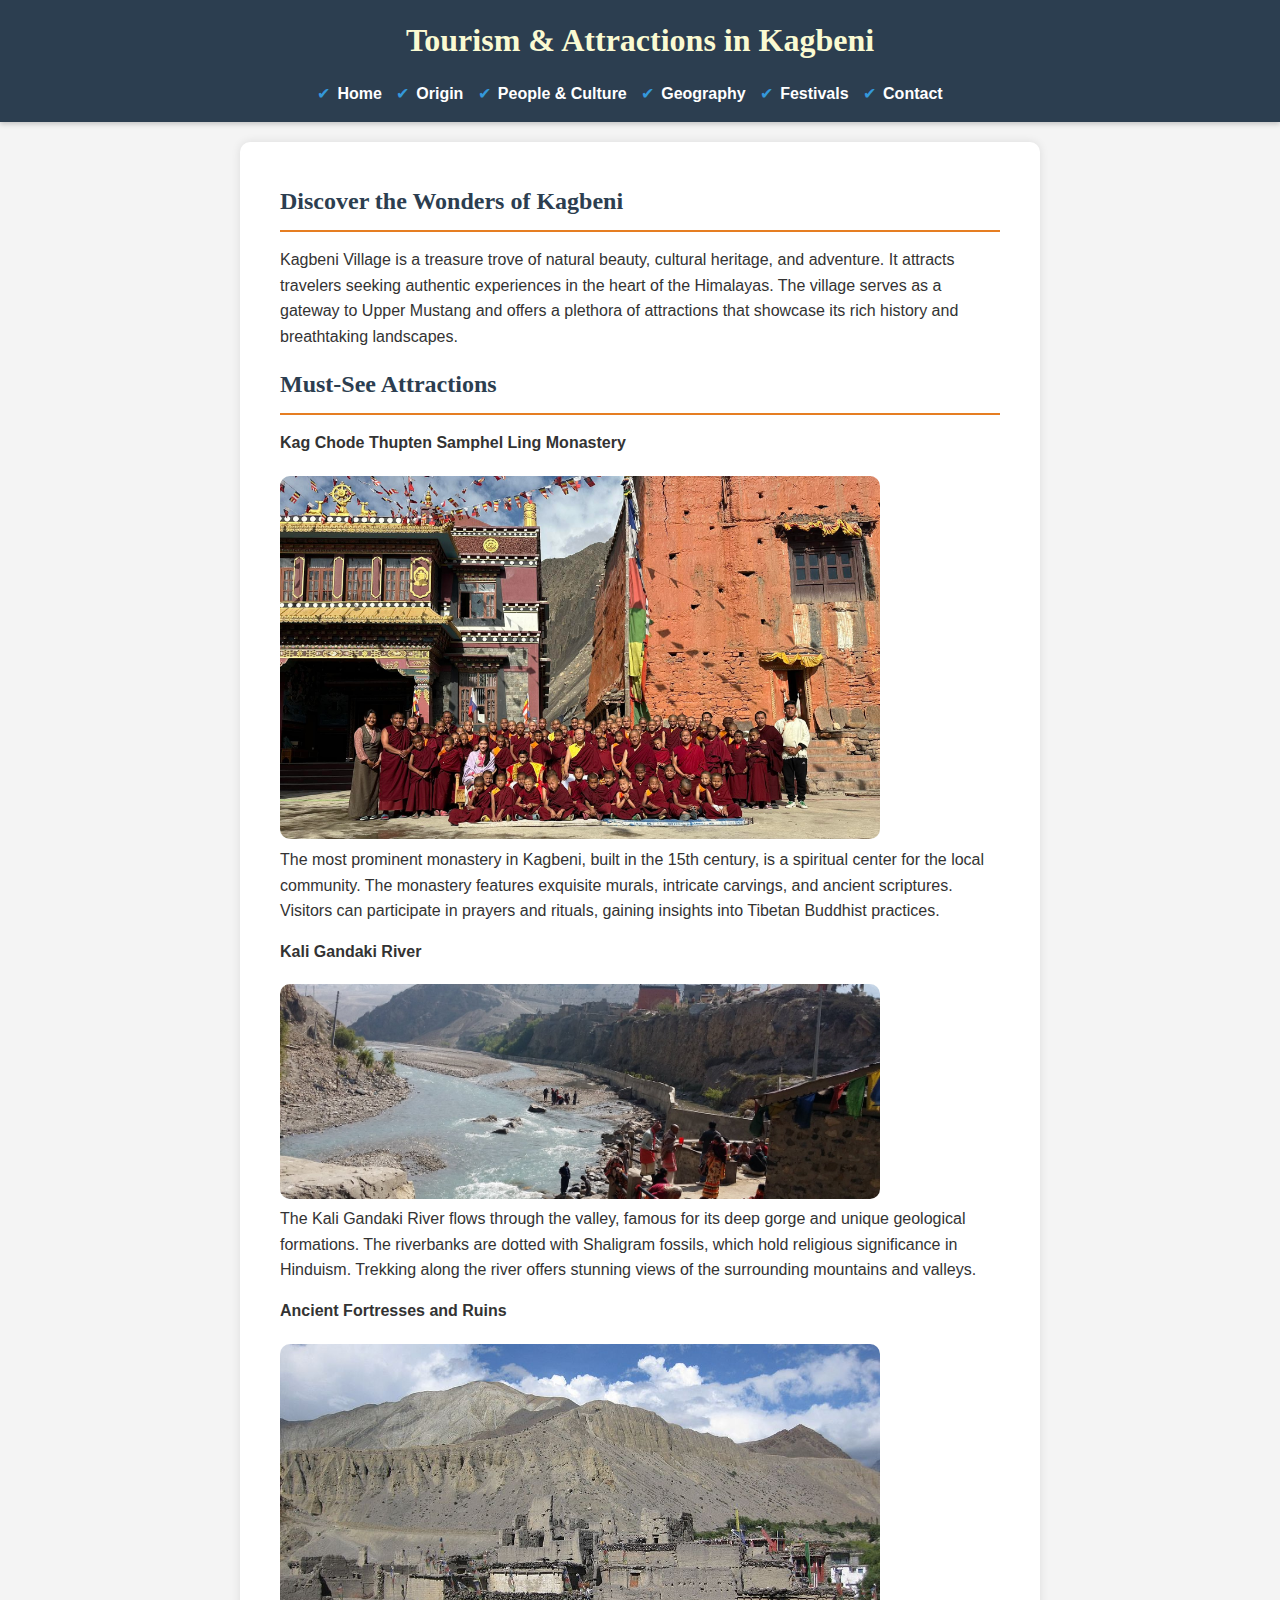
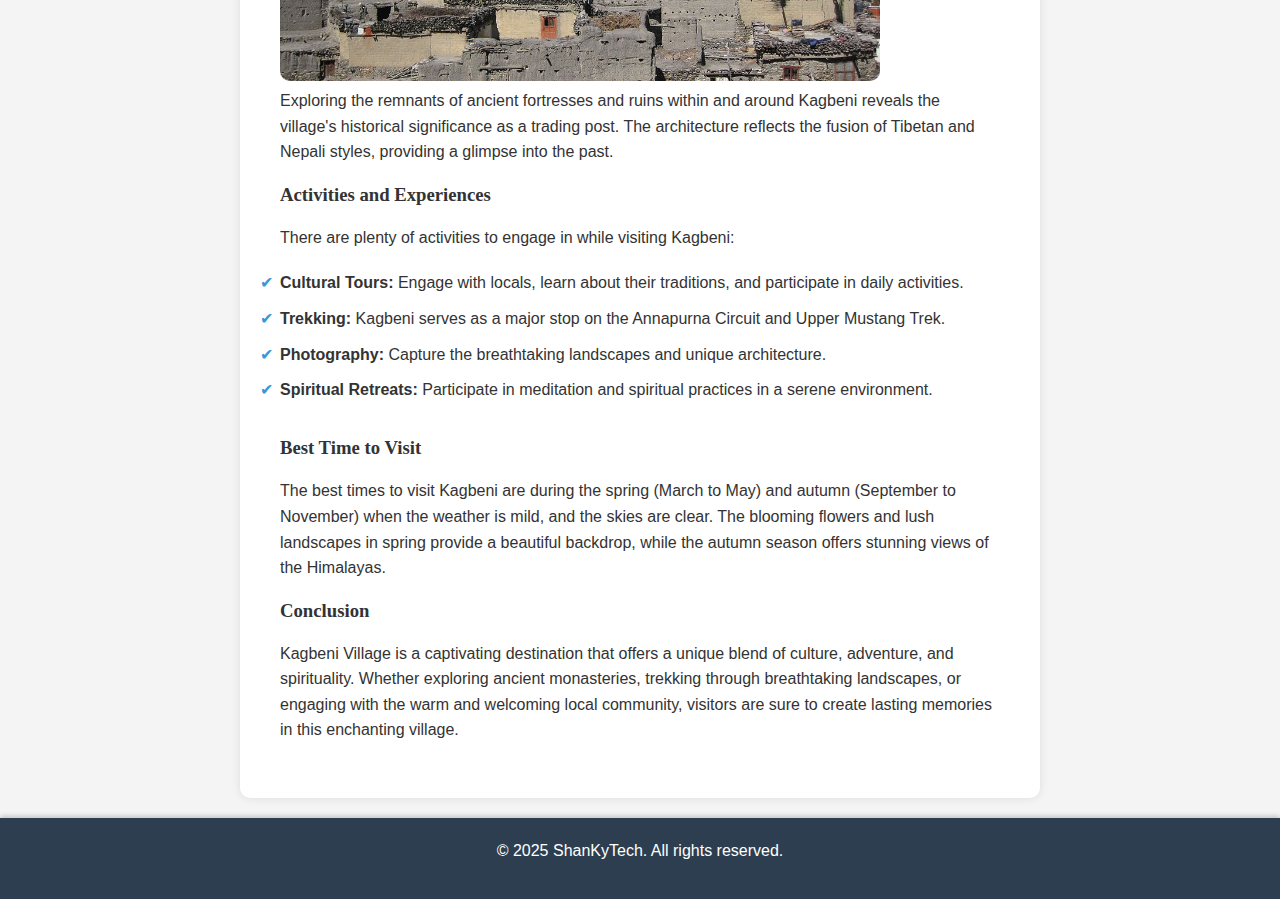
<file: tourism.html>
<!DOCTYPE html>
<html lang="en">
  <head>
    <meta charset="UTF-8" />
    <meta name="viewport" content="width=device-width, initial-scale=1.0" />
    <title>Kagbeni - Tourism & Attractions</title>
    <link rel="stylesheet" href="styles.css" />
  </head>

  <body>
    <header>
      <h1>Tourism & Attractions in Kagbeni</h1>
      <nav>
        <ul>
          <li><a href="index.html">Home</a></li>
          <li><a href="origin.html">Origin</a></li>
          <li><a href="people.html">People & Culture</a></li>
          <li><a href="geography.html">Geography</a></li>
          <li><a href="festivals.html">Festivals</a></li>
          <li><a href="contact.html">Contact</a></li>
        </ul>
      </nav>
    </header>

    <section id="content" class="fade-in">
      <h2>Discover the Wonders of Kagbeni</h2>
      <p>
        Kagbeni Village is a treasure trove of natural beauty, cultural
        heritage, and adventure. It attracts travelers seeking authentic
        experiences in the heart of the Himalayas. The village serves as a
        gateway to Upper Mustang and offers a plethora of attractions that
        showcase its rich history and breathtaking landscapes.
      </p>

      <h2>Must-See Attractions</h2>
      <div class="attraction-card">
        <h4>Kag Chode Thupten Samphel Ling Monastery</h4>
        <img src="images/KagMonastery.jpg" alt="Kag-Chode Monastery" />
        <p>
          The most prominent monastery in Kagbeni, built in the 15th century, is
          a spiritual center for the local community. The monastery features
          exquisite murals, intricate carvings, and ancient scriptures. Visitors
          can participate in prayers and rituals, gaining insights into Tibetan
          Buddhist practices.
        </p>
      </div>

      <div class="attraction-card">
        <h4>Kali Gandaki River</h4>
        <img src="images/Kali Gandaki.jpg" alt="Kali Gandaki River" />
        <p>
          The Kali Gandaki River flows through the valley, famous for its deep
          gorge and unique geological formations. The riverbanks are dotted with
          Shaligram fossils, which hold religious significance in Hinduism.
          Trekking along the river offers stunning views of the surrounding
          mountains and valleys.
        </p>
      </div>

      <div class="attraction-card">
        <h4>Ancient Fortresses and Ruins</h4>
        <img src="images/Ancient Ruins.jpg" alt="Ancient Ruins" />
        <p>
          Exploring the remnants of ancient fortresses and ruins within and
          around Kagbeni reveals the village's historical significance as a
          trading post. The architecture reflects the fusion of Tibetan and
          Nepali styles, providing a glimpse into the past.
        </p>
      </div>

      <h3>Activities and Experiences</h3>
      <p>There are plenty of activities to engage in while visiting Kagbeni:</p>
      <ul>
        <li>
          <strong>Cultural Tours:</strong> Engage with locals, learn about their
          traditions, and participate in daily activities.
        </li>
        <li>
          <strong>Trekking:</strong> Kagbeni serves as a major stop on the
          Annapurna Circuit and Upper Mustang Trek.
        </li>
        <li>
          <strong>Photography:</strong> Capture the breathtaking landscapes and
          unique architecture.
        </li>
        <li>
          <strong>Spiritual Retreats:</strong> Participate in meditation and
          spiritual practices in a serene environment.
        </li>
      </ul>

      <br />
      <h3>Best Time to Visit</h3>
      <p>
        The best times to visit Kagbeni are during the spring (March to May) and
        autumn (September to November) when the weather is mild, and the skies
        are clear. The blooming flowers and lush landscapes in spring provide a
        beautiful backdrop, while the autumn season offers stunning views of the
        Himalayas.
      </p>

      <h3>Conclusion</h3>
      <p>
        Kagbeni Village is a captivating destination that offers a unique blend
        of culture, adventure, and spirituality. Whether exploring ancient
        monasteries, trekking through breathtaking landscapes, or engaging with
        the warm and welcoming local community, visitors are sure to create
        lasting memories in this enchanting village.
      </p>
    </section>

    <footer>
      <p>&copy; 2025 ShanKyTech. All rights reserved.</p>
    </footer>
  </body>
</html>
</file>
<file: styles.css>
/* Reset some default styles */
* {
    margin: 0;
    padding: 0;
    box-sizing: border-box;
}

body {
    font-family: 'Arial', sans-serif;
    line-height: 1.6;
    background-color: #f4f4f4;
    color: #333;
    overflow-x: hidden; /* Prevent horizontal scroll */
}

/* Header Styles */
header {
    background: #2c3e50;
    color: lightgoldenrodyellow;
    padding: 15px 0;
    text-align: center;
    position: relative;
    z-index: 1000;
    box-shadow: 0 2px 5px rgba(0, 0, 0, 0.2);
}

nav ul {
    list-style: none;
    padding: 0;
}

nav ul li {
    display: inline;
    margin: 0 15px;
}

nav ul li a {
    color: white;
    text-decoration: none;
    font-weight: bold;
    transition: color 0.3s ease;
}

nav ul li a:hover {
    color: #e67e22; /* Change color on hover */
}

/* Hero Section */
.hero {
    background: url('images/kagbeni-bg.jpg') no-repeat center center/cover;
    height: 400px;
    display: flex;
    flex-direction: column;
    justify-content: center;
    align-items: center;
    color: white;
    text-align: center;
    position: relative;
    z-index: 1;
}

.hero::before {
    content: '';
    position: absolute;
    top: 0;
    left: 0;
    right: 0;
    bottom: 0;
    background: rgba(0, 0, 0, 0.5); /* Dark overlay */
    z-index: -1;
}

.hero h2 {
    font-size: 40px;
    margin-bottom: 10px;
    text-shadow: 2px 2px 4px rgba(0, 0, 0, 0.8);
}

.hero p {
    font-size: 20px;
    margin-bottom: 20px;
    text-shadow: 2px 2px 4px rgba(0, 0, 0, 0.8);
}

button {
    padding: 10px 20px;
    background: #e67e22;
    border: none;
    color: white;
    font-size: 18px;
    cursor: pointer;
    border-radius: 5px;
    transition: background 0.3s ease;
}

button:hover {
    background: #d95d00; /* Darker shade on hover */
}

/* Content Section */
#content, #contact-content {
    padding: 40px;
    margin: 20px auto;
    border-radius: 10px;
    background: white; /* Background for content sections */
    box-shadow: 0 0 10px rgba(0, 0, 0, 0.1); /* Shadow for depth */
    max-width: 800px; /* Limit width for better readability */
}

h2 {
    color: #2c3e50; /* Darker color for section headers */
    margin-bottom: 20px;
    border-bottom: 2px solid #e67e22; /* Underline effect */
    padding-bottom: 10px;
}

.welcome {
    color: lightgrey;
}
#content img, #contact-content img {
    width: 100%;
    max-width: 600px;
    border-radius: 10px;
    margin-top: 20px; /* Space above images */
}

/* Footer */
footer {
    background: #2c3e50;
    color: white;
    text-align: center;
    padding: 20px 0;
    margin-top: 20px;
    box-shadow: 0 -2px 5px rgba(0, 0, 0, 0.2);
}

/* Button Styles */
.btn-primary {
    padding: 12px 24px;
    background: #3498db;
    color: white;
    border: none;
    border-radius: 5px;
    transition: background 0.3s ease;
}

.btn-primary:hover {
    background: #2980b9;
}

/* Form Styles */
form {
    display: flex;
    flex-direction: column;
    gap: 15px; /* Space between form elements */
}

input, textarea {
    padding: 10px;
    border: 1px solid #ccc;
    border-radius: 5px;
    transition: border 0.3s ease;
}

input:focus, textarea:focus {
    border: 1px solid #3498db; /* Highlight border on focus */
    outline: none;
}

/* Card Styles */
.card {
    background: white;
    border-radius: 10px;
    padding: 20px;
    box-shadow: 0 0 10px rgba(0, 0, 0, 0.1);
    margin: 20px 0;
    transition: transform 0.3s ease;
}

.card:hover {
    transform: translateY(-5px); /* Lift effect on hover */
}

/* Responsive Styles */
@media (max-width: 768px) {
    .hero h2 {
        font-size: 30px; /* Adjust font size for smaller screens */
    }

    .hero p {
        font-size: 18px; /* Adjust font size for smaller screens */
    }

    nav ul li {
        display: block; /* Stack navigation items vertically on small screens */
        margin: 5px 0;
    }

    #content, #contact-content {
        padding: 20px; /* Adjust padding for smaller screens */
    }
}

/* Additional Styles */
section {
    padding: 40px 20px;
    margin: 10px auto;
    background: #f9f9f9; /* Light background for sections */
    border-radius: 10px;
    box-shadow: 0 0 10px rgba(0, 0, 0, 0.05);
}

h1, h2, h3 {
    margin-bottom: 15px;
    font-family: 'Georgia', serif; /* Different font for headings */
}

p {
    margin-bottom: 15px;
}

blockquote {
    font-style: italic;
    padding: 10px 20px;
    border-left: 5px solid #3498db; /* Blue line for blockquote */
    background: #f0f8ff; /* Light blue background for blockquote */
}

ul {
    list-style: none; /* Remove bullet points */
    padding-left: 0; /* Remove padding */
}

ul li {
    padding: 5px 0;
    position: relative;
}

ul li::before {
    content: '✔'; /* Checkmark before each list item */
    color: #3498db; /* Checkmark color */
    position: absolute;
    left: -20px; /* Position the checkmark */
}
/* Custom styles for the gallery */
        .gallery {
            display: flex;
            flex-wrap: wrap;
            gap: 15px; /* Space between images */
            justify-content: center; /* Center the images */
            padding: 20px;
        }

        .gallery img {
            width: calc(50% - 10px); /* Two images per row */
            border-radius: 10px;
            cursor: pointer;
            transition: transform 0.3s ease;
        }

        .gallery img:hover {
            transform: scale(1.05); /* Scale effect on hover */
        }

        /* Modal styles */
        .modal {
            display: none; /* Hidden by default */
            position: fixed;
            z-index: 1000;
            left: 0;
            top: 0;
            width: 100%;
            height: 100%;
            overflow: auto; /* Enable scroll if needed */
            background-color: rgba(0, 0, 0, 0.8); /* Black background with opacity */
        }

        .modal-content {
            margin: auto;
            display: block;
            width: 80%;
            max-width: 700px;
            border-radius: 10px;
        }

        .close {
            position: absolute;
            top: 20px;
            right: 35px;
            color: #fff;
            font-size: 40px;
            font-weight: bold;
            transition: color 0.3s ease;
        }

        .close:hover,
        .close:focus {
            color: #e67e22; /* Change color on hover */
            text-decoration: none;
            cursor: pointer;
        }

        /* Responsive Styles */
        @media (max-width: 768px) {
            .gallery img {
                width: calc(100% - 10px); /* One image per row on smaller screens */
            }
        }
</file>
